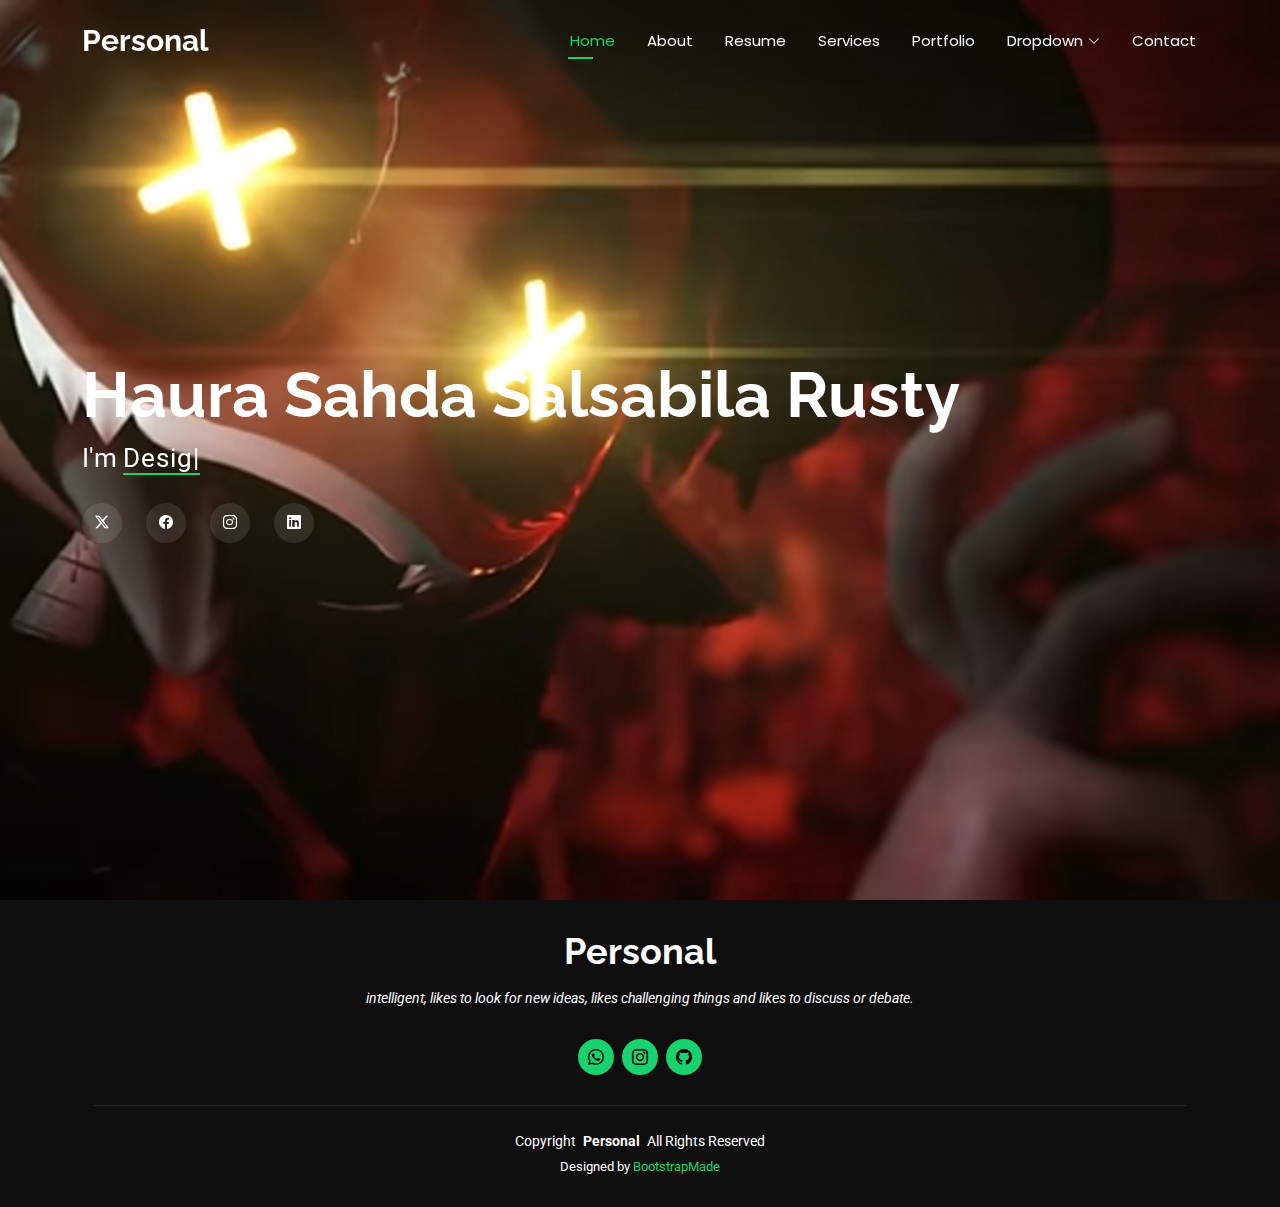
<file: index.html>
<!DOCTYPE html>
<html lang="en">

<head>
  <meta charset="utf-8">
  <meta content="width=device-width, initial-scale=1.0" name="viewport">
  <title>Index - Personal Bootstrap Template</title>
  <meta name="description" content="">
  <meta name="keywords" content="">

  <!-- Favicons -->
  <link href="assets/img/favicon.png" rel="icon">
  <link href="assets/img/apple-touch-icon.png" rel="apple-touch-icon">

  <!-- Fonts -->
  <link href="https://fonts.googleapis.com" rel="preconnect">
  <link href="https://fonts.gstatic.com" rel="preconnect" crossorigin>
  <link href="https://fonts.googleapis.com/css2?family=Roboto:ital,wght@0,100;0,300;0,400;0,500;0,700;0,900;1,100;1,300;1,400;1,500;1,700;1,900&family=Poppins:ital,wght@0,100;0,200;0,300;0,400;0,500;0,600;0,700;0,800;0,900;1,100;1,200;1,300;1,400;1,500;1,600;1,700;1,800;1,900&family=Raleway:ital,wght@0,100;0,200;0,300;0,400;0,500;0,600;0,700;0,800;0,900;1,100;1,200;1,300;1,400;1,500;1,600;1,700;1,800;1,900&display=swap" rel="stylesheet">

  <!-- Vendor CSS Files -->
  <link href="assets/vendor/bootstrap/css/bootstrap.min.css" rel="stylesheet">
  <link href="assets/vendor/bootstrap-icons/bootstrap-icons.css" rel="stylesheet">
  <link href="assets/vendor/aos/aos.css" rel="stylesheet">
  <link href="assets/vendor/swiper/swiper-bundle.min.css" rel="stylesheet">
  <link href="assets/vendor/glightbox/css/glightbox.min.css" rel="stylesheet">

  <!-- Main CSS File -->
  <link href="assets/css/main.css" rel="stylesheet">

  <!-- =======================================================
  * Template Name: Personal
  * Template URL: https://bootstrapmade.com/personal-free-resume-bootstrap-template/
  * Updated: Mar 05 2025 with Bootstrap v5.3.3
  * Author: BootstrapMade.com
  * License: https://bootstrapmade.com/license/
  ======================================================== -->
</head>

<body class="index-page">

  <header id="header" class="header d-flex align-items-center fixed-top">
    <div class="container-fluid container-xl position-relative d-flex align-items-center justify-content-between">

      <a href="index.html" class="logo d-flex align-items-center">
        <!-- Uncomment the line below if you also wish to use an image logo -->
        <!-- <img src="assets/img/logo.webp" alt=""> -->
        <h1 class="sitename">Personal</h1>
      </a>

      <nav id="navmenu" class="navmenu">
        <ul>
          <li><a href="index.html" class="active">Home</a></li>
          <li><a href="about.html">About</a></li>
          <li><a href="resume.html">Resume</a></li>
          <li><a href="services.html">Services</a></li>
          <li><a href="portfolio.html">Portfolio</a></li>
          <li class="dropdown"><a href="#"><span>Dropdown</span> <i class="bi bi-chevron-down toggle-dropdown"></i></a>
            <ul>
              <li><a href="#">Dropdown 1</a></li>
              <li class="dropdown"><a href="#"><span>Deep Dropdown</span> <i class="bi bi-chevron-down toggle-dropdown"></i></a>
                <ul>
                  <li><a href="#">Deep Dropdown 1</a></li>
                  <li><a href="#">Deep Dropdown 2</a></li>
                  <li><a href="#">Deep Dropdown 3</a></li>
                  <li><a href="#">Deep Dropdown 4</a></li>
                  <li><a href="#">Deep Dropdown 5</a></li>
                </ul>
              </li>
              <li><a href="#">Dropdown 2</a></li>
              <li><a href="#">Dropdown 3</a></li>
              <li><a href="#">Dropdown 4</a></li>
            </ul>
          </li>
          <li><a href="contact.html">Contact</a></li>
        </ul>
        <i class="mobile-nav-toggle d-xl-none bi bi-list"></i>
      </nav>

    </div>
  </header>

  <main class="main">

    <!-- Hero Section -->
    <section id="hero" class="hero section dark-background">

      <img src="assets/img/Cynessa.jpg" alt="" data-aos="fade-in">

      <div class="container" data-aos="zoom-out" data-aos-delay="100">
        <h2>Haura Sahda Salsabila Rusty</h2>
        <p>I'm <span class="typed" data-typed-items="Designer, Web Developer, student"></span><span class="typed-cursor typed-cursor--blink"></span></p>
        <div class="social-links">
          <a href="#"><i class="bi bi-twitter-x"></i></a>
          <a href="#"><i class="bi bi-facebook"></i></a>
          <a href="#"><i class="bi bi-instagram"></i></a>
          <a href="#"><i class="bi bi-linkedin"></i></a>
        </div>
      </div>

    </section><!-- /Hero Section -->

  </main>

  <footer id="footer" class="footer dark-background">
    <div class="container">
      <h3 class="sitename">Personal</h3>
      <p>intelligent, likes to look for new ideas, likes challenging things and likes to discuss or debate.</p>
      <div class="social-links d-flex justify-content-center">
        <a href="https://wa.me/6289685383298" target="_blank"><i class="bi bi-whatsapp"></i></a>
        <a href="https://www.instagram.com/RustyXTJKT" target="_blank"><i class="bi bi-instagram"></i></a>
        <a href="https://github.com/RustyTKJ" target="_blank"><i class="bi bi-github"></i></a>
        
      </div>
      <div class="container">
        <div class="copyright">
          <span>Copyright</span> <strong class="px-1 sitename">Personal</strong> <span>All Rights Reserved</span>
        </div>
        <div class="credits">
          <!-- All the links in the footer should remain intact. -->
          <!-- You can delete the links only if you've purchased the pro version. -->
          <!-- Licensing information: https://bootstrapmade.com/license/ -->
          <!-- Purchase the pro version with working PHP/AJAX contact form: [buy-url] -->
          Designed by <a href="https://bootstrapmade.com/">BootstrapMade</a>
        </div>
      </div>
    </div>
  </footer>

  <!-- Scroll Top -->
  <a href="#" id="scroll-top" class="scroll-top d-flex align-items-center justify-content-center"><i class="bi bi-arrow-up-short"></i></a>

  <!-- Preloader -->
  <div id="preloader"></div>

  <!-- Vendor JS Files -->
  <script src="assets/vendor/bootstrap/js/bootstrap.bundle.min.js"></script>
  <script src="assets/vendor/php-email-form/validate.js"></script>
  <script src="assets/vendor/aos/aos.js"></script>
  <script src="assets/vendor/typed.js/typed.umd.js"></script>
  <script src="assets/vendor/purecounter/purecounter_vanilla.js"></script>
  <script src="assets/vendor/waypoints/noframework.waypoints.js"></script>
  <script src="assets/vendor/swiper/swiper-bundle.min.js"></script>
  <script src="assets/vendor/glightbox/js/glightbox.min.js"></script>
  <script src="assets/vendor/imagesloaded/imagesloaded.pkgd.min.js"></script>
  <script src="assets/vendor/isotope-layout/isotope.pkgd.min.js"></script>

  <!-- Main JS File -->
  <script src="assets/js/main.js"></script>

</body>

</html>
</file>
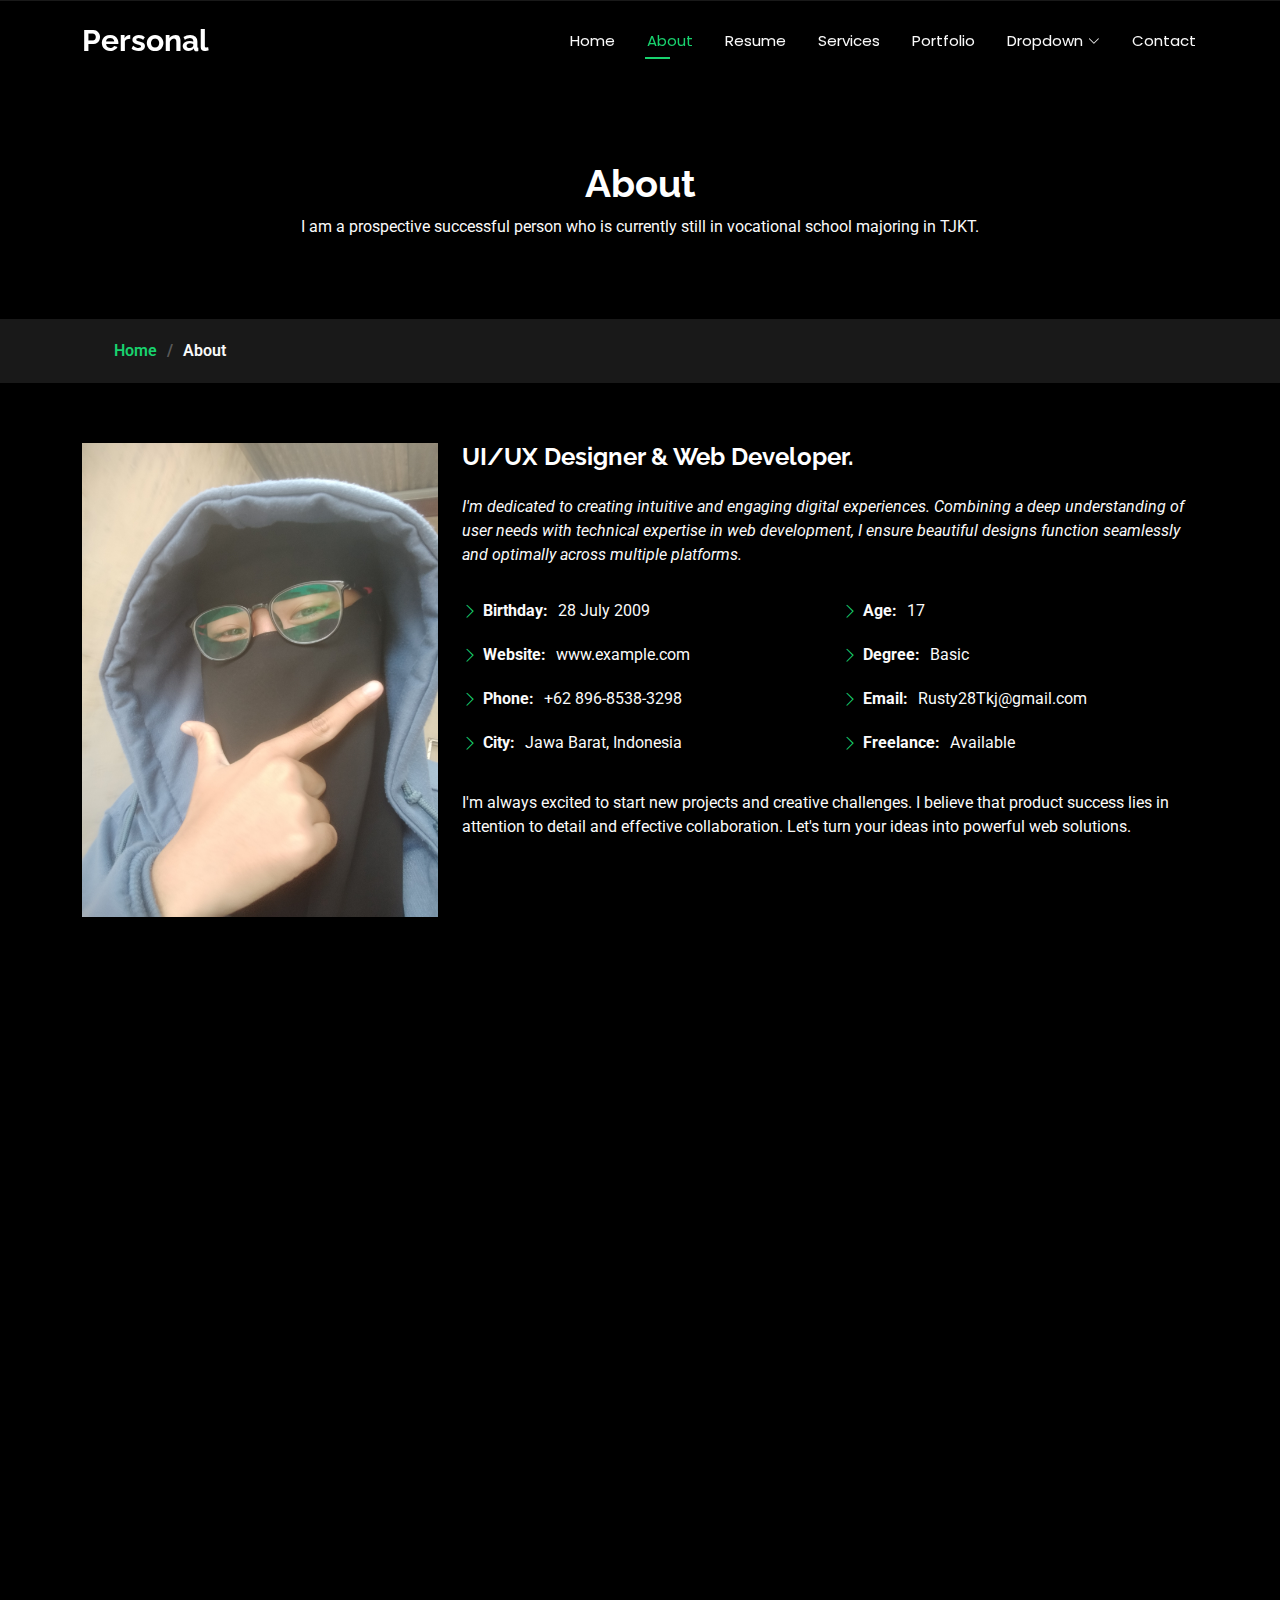
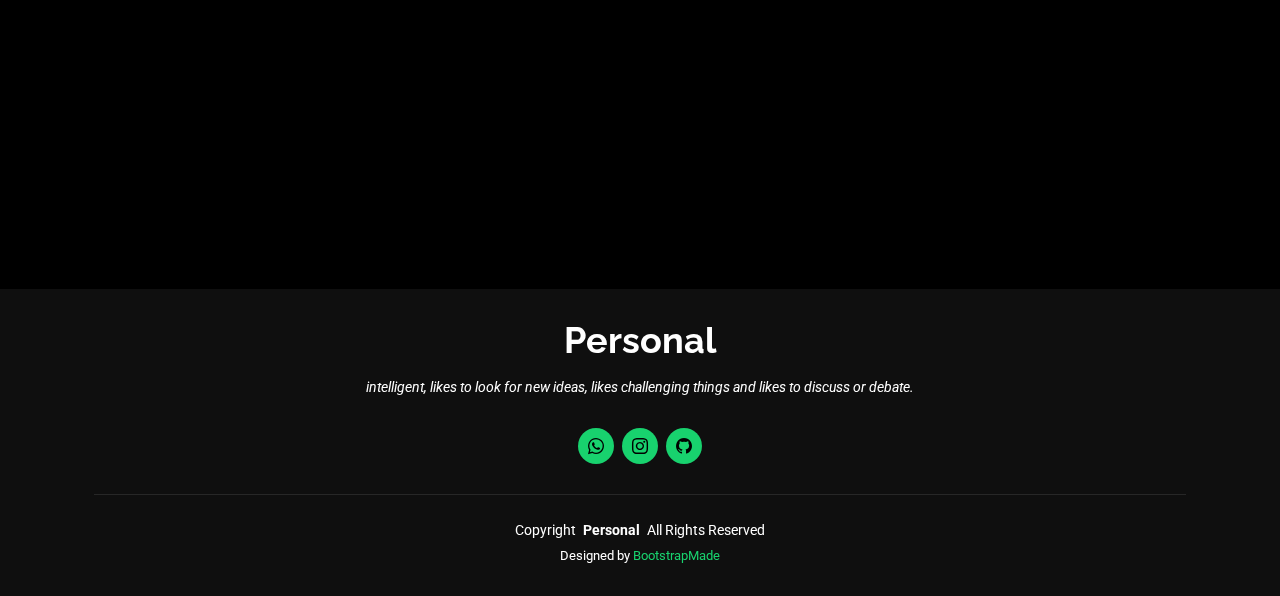
<file: about.html>
<!DOCTYPE html>
<html lang="en">

<head>
  <meta charset="utf-8">
  <meta content="width=device-width, initial-scale=1.0" name="viewport">
  <title>About - Personal Bootstrap Template</title>
  <meta name="description" content="">
  <meta name="keywords" content="">

  <!-- Favicons -->
  <link href="assets/img/favicon.png" rel="icon">
  <link href="assets/img/apple-touch-icon.png" rel="apple-touch-icon">

  <!-- Fonts -->
  <link href="https://fonts.googleapis.com" rel="preconnect">
  <link href="https://fonts.gstatic.com" rel="preconnect" crossorigin>
  <link href="https://fonts.googleapis.com/css2?family=Roboto:ital,wght@0,100;0,300;0,400;0,500;0,700;0,900;1,100;1,300;1,400;1,500;1,700;1,900&family=Poppins:ital,wght@0,100;0,200;0,300;0,400;0,500;0,600;0,700;0,800;0,900;1,100;1,200;1,300;1,400;1,500;1,600;1,700;1,800;1,900&family=Raleway:ital,wght@0,100;0,200;0,300;0,400;0,500;0,600;0,700;0,800;0,900;1,100;1,200;1,300;1,400;1,500;1,600;1,700;1,800;1,900&display=swap" rel="stylesheet">

  <!-- Vendor CSS Files -->
  <link href="assets/vendor/bootstrap/css/bootstrap.min.css" rel="stylesheet">
  <link href="assets/vendor/bootstrap-icons/bootstrap-icons.css" rel="stylesheet">
  <link href="assets/vendor/aos/aos.css" rel="stylesheet">
  <link href="assets/vendor/swiper/swiper-bundle.min.css" rel="stylesheet">
  <link href="assets/vendor/glightbox/css/glightbox.min.css" rel="stylesheet">

  <!-- Main CSS File -->
  <link href="assets/css/main.css" rel="stylesheet">

  <!-- =======================================================
  * Template Name: Personal
  * Template URL: https://bootstrapmade.com/personal-free-resume-bootstrap-template/
  * Updated: Mar 05 2025 with Bootstrap v5.3.3
  * Author: BootstrapMade.com
  * License: https://bootstrapmade.com/license/
  ======================================================== -->
</head>

<body class="about-page">

  <header id="header" class="header d-flex align-items-center fixed-top">
    <div class="container-fluid container-xl position-relative d-flex align-items-center justify-content-between">

      <a href="index.html" class="logo d-flex align-items-center">
        <!-- Uncomment the line below if you also wish to use an image logo -->
        <!-- <img src="assets/img/logo.webp" alt=""> -->
        <h1 class="sitename">Personal</h1>
      </a>

      <nav id="navmenu" class="navmenu">
        <ul>
          <li><a href="index.html">Home</a></li>
          <li><a href="about.html" class="active">About</a></li>
          <li><a href="resume.html">Resume</a></li>
          <li><a href="services.html">Services</a></li>
          <li><a href="portfolio.html">Portfolio</a></li>
          <li class="dropdown"><a href="#"><span>Dropdown</span> <i class="bi bi-chevron-down toggle-dropdown"></i></a>
            <ul>
              <li><a href="#">Dropdown 1</a></li>
              <li class="dropdown"><a href="#"><span>Deep Dropdown</span> <i class="bi bi-chevron-down toggle-dropdown"></i></a>
                <ul>
                  <li><a href="#">Deep Dropdown 1</a></li>
                  <li><a href="#">Deep Dropdown 2</a></li>
                  <li><a href="#">Deep Dropdown 3</a></li>
                  <li><a href="#">Deep Dropdown 4</a></li>
                  <li><a href="#">Deep Dropdown 5</a></li>
                </ul>
              </li>
              <li><a href="#">Dropdown 2</a></li>
              <li><a href="#">Dropdown 3</a></li>
              <li><a href="#">Dropdown 4</a></li>
            </ul>
          </li>
          <li><a href="contact.html">Contact</a></li>
        </ul>
        <i class="mobile-nav-toggle d-xl-none bi bi-list"></i>
      </nav>

    </div>
  </header>

  <main class="main">

    <!-- Page Title -->
    <div class="page-title" data-aos="fade">
      <div class="heading">
        <div class="container">
          <div class="row d-flex justify-content-center text-center">
            <div class="col-lg-8">
              <h1>About</h1>
              <p class="mb-0">I am a prospective successful person who is currently still in vocational school majoring in TJKT.</p>
            </div>
          </div>
        </div>
      </div>
      <nav class="breadcrumbs">
        <div class="container">
          <ol>
            <li><a href="index.html">Home</a></li>
            <li class="current">About</li>
          </ol>
        </div>
      </nav>
    </div><!-- End Page Title -->

    <!-- About Section -->
    <section id="about" class="about section">

      <div class="container" data-aos="fade-up" data-aos-delay="100">

        <div class="row gy-4 justify-content-center">
          <div class="col-lg-4">
            <img src="assets/img/My Self 1.0 .jpg" class="img-fluid" alt="">
          </div>
          <div class="col-lg-8 content">
            <h2>UI/UX Designer &amp; Web Developer.</h2>
            <p class="fst-italic py-3">
              I'm dedicated to creating intuitive and engaging digital experiences. Combining a deep understanding of user needs with technical expertise in web development,
               I ensure beautiful designs function seamlessly and optimally across multiple platforms.
            </p>
            <div class="row">
              <div class="col-lg-6">
                <ul>
                  <li><i class="bi bi-chevron-right"></i> <strong>Birthday:</strong> <span>28 July 2009</span></li>
                  <li><i class="bi bi-chevron-right"></i> <strong>Website:</strong> <span>www.example.com</span></li>
                  <li><i class="bi bi-chevron-right"></i> <strong>Phone:</strong> <span>+62 896-8538-3298</span></li>
                  <li><i class="bi bi-chevron-right"></i> <strong>City:</strong> <span>Jawa Barat, Indonesia</span></li>
                </ul>
              </div>
              <div class="col-lg-6">
                <ul>
                  <li><i class="bi bi-chevron-right"></i> <strong>Age:</strong> <span>17</span></li>
                  <li><i class="bi bi-chevron-right"></i> <strong>Degree:</strong> <span>Basic</span></li>
                  <li><i class="bi bi-chevron-right"></i> <strong>Email:</strong> <span>Rusty28Tkj@gmail.com</span></li>
                  <li><i class="bi bi-chevron-right"></i> <strong>Freelance:</strong> <span>Available</span></li>
                </ul>
              </div>
            </div>
            <p class="py-3">
              I'm always excited to start new projects and creative challenges.
               I believe that product success lies in attention to detail and effective collaboration. Let's turn your ideas into powerful web solutions.
            </p>
          </div>
        </div>

      </div>

    </section><!-- /About Section -->


    <!-- Skills Section -->
    <section id="skills" class="skills section">

      <!-- Section Title -->
      <div class="container section-title" data-aos="fade-up">
        <h2>Skills</h2>
        <div><span>My</span> <span class="description-title">Skills</span></div>
      </div><!-- End Section Title -->

      <div class="container" data-aos="fade-up" data-aos-delay="100">

        <div class="row skills-content skills-animation">

          <div class="col-lg-6">

            <div class="progress">
              <span class="skill"><span>HTML</span> <i class="val">100%</i></span>
              <div class="progress-bar-wrap">
                <div class="progress-bar" role="progressbar" aria-valuenow="100" aria-valuemin="0" aria-valuemax="100"></div>
              </div>
            </div><!-- End Skills Item -->

            <div class="progress">
              <span class="skill"><span>CSS</span> <i class="val">85%</i></span>
              <div class="progress-bar-wrap">
                <div class="progress-bar" role="progressbar" aria-valuenow="85" aria-valuemin="0" aria-valuemax="100"></div>
              </div>
            </div><!-- End Skills Item -->

            <div class="progress">
              <span class="skill"><span>JavaScript</span> <i class="val">50%</i></span>
              <div class="progress-bar-wrap">
                <div class="progress-bar" role="progressbar" aria-valuenow="50" aria-valuemin="0" aria-valuemax="100"></div>
              </div>
            </div><!-- End Skills Item -->

          </div>

          <div class="col-lg-6">

            <div class="progress">
              <span class="skill"><span>A.I</span> <i class="val">80%</i></span>
              <div class="progress-bar-wrap">
                <div class="progress-bar" role="progressbar" aria-valuenow="80" aria-valuemin="0" aria-valuemax="100"></div>
              </div>
            </div><!-- End Skills Item -->

            <div class="progress">
              <span class="skill"><span>Publik Speaking</span> <i class="val">55%</i></span>
              <div class="progress-bar-wrap">
                <div class="progress-bar" role="progressbar" aria-valuenow="55" aria-valuemin="0" aria-valuemax="100"></div>
              </div>
            </div><!-- End Skills Item -->

            <div class="progress">
              <span class="skill"><span>Improve</span> <i class="val">95%</i></span>
              <div class="progress-bar-wrap">
                <div class="progress-bar" role="progressbar" aria-valuenow="95" aria-valuemin="0" aria-valuemax="100"></div>
              </div>
            </div><!-- End Skills Item -->

          </div>

        </div>

      </div>

    </section><!-- /Skills Section -->

    <!-- Interests Section -->
    <section id="interests" class="interests section">

      <!-- Section Title -->
      <div class="container section-title" data-aos="fade-up">
        <h2>Features</h2>
        <div><span>I'm</span> <span class="description-title">interested in</span></div>
      </div><!-- End Section Title -->

      <div class="container">

        <div class="row gy-4">

          <div class="col-lg-3 col-md-4" data-aos="fade-up" data-aos-delay="100">
            <div class="features-item">
              <i class="bi bi-mic" style="color: #ffbb2c;"></i>
              <h3><a href="" class="stretched-link">Presentation</a></h3>
            </div>
          </div><!-- End Feature Item -->

          <div class="col-lg-3 col-md-4" data-aos="fade-up" data-aos-delay="200">
            <div class="features-item">
              <i class="bi bi-headset" style="color: #5578ff;"></i>
              <h3><a href="" class="stretched-link">Sing the song</a></h3>
            </div>
          </div><!-- End Feature Item -->

          <div class="col-lg-3 col-md-4" data-aos="fade-up" data-aos-delay="300">
            <div class="features-item">
              <i class="bi bi-controller" style="color: #e80368;"></i>
              <h3><a href="" class="stretched-link">Game</a></h3>
            </div>
          </div><!-- End Feature Item -->

          <div class="col-lg-3 col-md-4" data-aos="fade-up" data-aos-delay="400">
            <div class="features-item">
              <i class="bi bi-brush" style="color: #e361ff;"></i>
              <h3><a href="" class="stretched-link">Design</a></h3>
            </div>
          </div><!-- End Feature Item -->

          <div class="col-lg-3 col-md-4" data-aos="fade-up" data-aos-delay="500">
            <div class="features-item">
              <i class="bi bi-robot" style="color: #47aeff;"></i>
              <h3><a href="" class="stretched-link">A.I</a></h3>
            </div>
          </div><!-- End Feature Item -->

          <div class="col-lg-3 col-md-4" data-aos="fade-up" data-aos-delay="600">
            <div class="features-item">
              <i class="bi bi-star" style="color: #ffa76e;"></i>
              <h3><a href="" class="stretched-link">Math</a></h3>
            </div>
          </div><!-- End Feature Item -->

          <div class="col-lg-3 col-md-4" data-aos="fade-up" data-aos-delay="700">
            <div class="features-item">
              <i class="bi bi-leaf" style="color: #11dbcf;"></i>
              <h3><a href="" class="stretched-link">Exploring something</a></h3>
            </div>
          </div><!-- End Feature Item -->

          <div class="col-lg-3 col-md-4" data-aos="fade-up" data-aos-delay="800">
            <div class="features-item">
              <i class="bi bi-camera-video" style="color: #4233ff;"></i>
              <h3><a href="" class="stretched-link">Improve</a></h3>
            </div>
          </div><!-- End Feature Item -->

          <div class="col-lg-3 col-md-4" data-aos="fade-up" data-aos-delay="900">
            <div class="features-item">
              <i class="bi bi-command" style="color: #b2904f;"></i>
              <h3><a href="" class="stretched-link">MC</a></h3>
            </div>
          </div><!-- End Feature Item -->

          <div class="col-lg-3 col-md-4" data-aos="fade-up" data-aos-delay="1000">
            <div class="features-item">
              <i class="bi bi-dribbble" style="color: #b20969;"></i>
              <h3><a href="" class="stretched-link">Sport</a></h3>
            </div>
          </div><!-- End Feature Item -->

          <div class="col-lg-3 col-md-4" data-aos="fade-up" data-aos-delay="1100">
            <div class="features-item">
              <i class="bi bi-activity" style="color: #ff5828;"></i>
              <h3><a href="" class="stretched-link">Logic</a></h3>
            </div>
          </div><!-- End Feature Item -->

          <div class="col-lg-3 col-md-4" data-aos="fade-up" data-aos-delay="1200">
            <div class="features-item">
              <i class="bi bi-brightness-high" style="color: #29cc61;"></i>
              <h3><a href="" class="stretched-link">happiness</a></h3>
            </div>
          </div><!-- End Feature Item -->

        </div>

      </div>

    </section><!-- /Interests Section -->

  </main>

  <footer id="footer" class="footer dark-background">
    <div class="container">
      <h3 class="sitename">Personal</h3>
      <p>intelligent, likes to look for new ideas, likes challenging things and likes to discuss or debate.</p>
      <div class="social-links d-flex justify-content-center">
        <a href="https://wa.me/6289685383298" target="_blank"><i class="bi bi-whatsapp"></i></a>
        <a href="https://www.instagram.com/RustyXTJKT" target="_blank"><i class="bi bi-instagram"></i></a>
        <a href="https://github.com/RustyTKJ" target="_blank"><i class="bi bi-github"></i></a>
        
      </div>
      <div class="container">
        <div class="copyright">
          <span>Copyright</span> <strong class="px-1 sitename">Personal</strong> <span>All Rights Reserved</span>
        </div>
        <div class="credits">
          <!-- All the links in the footer should remain intact. -->
          <!-- You can delete the links only if you've purchased the pro version. -->
          <!-- Licensing information: https://bootstrapmade.com/license/ -->
          <!-- Purchase the pro version with working PHP/AJAX contact form: [buy-url] -->
          Designed by <a href="https://bootstrapmade.com/">BootstrapMade</a>
        </div>
      </div>
    </div>
  </footer>

  <!-- Scroll Top -->
  <a href="#" id="scroll-top" class="scroll-top d-flex align-items-center justify-content-center"><i class="bi bi-arrow-up-short"></i></a>

  <!-- Preloader -->
  <div id="preloader"></div>

  <!-- Vendor JS Files -->
  <script src="assets/vendor/bootstrap/js/bootstrap.bundle.min.js"></script>
  <script src="assets/vendor/php-email-form/validate.js"></script>
  <script src="assets/vendor/aos/aos.js"></script>
  <script src="assets/vendor/typed.js/typed.umd.js"></script>
  <script src="assets/vendor/purecounter/purecounter_vanilla.js"></script>
  <script src="assets/vendor/waypoints/noframework.waypoints.js"></script>
  <script src="assets/vendor/swiper/swiper-bundle.min.js"></script>
  <script src="assets/vendor/glightbox/js/glightbox.min.js"></script>
  <script src="assets/vendor/imagesloaded/imagesloaded.pkgd.min.js"></script>
  <script src="assets/vendor/isotope-layout/isotope.pkgd.min.js"></script>

  <!-- Main JS File -->
  <script src="assets/js/main.js"></script>

</body>

</html>
</file>
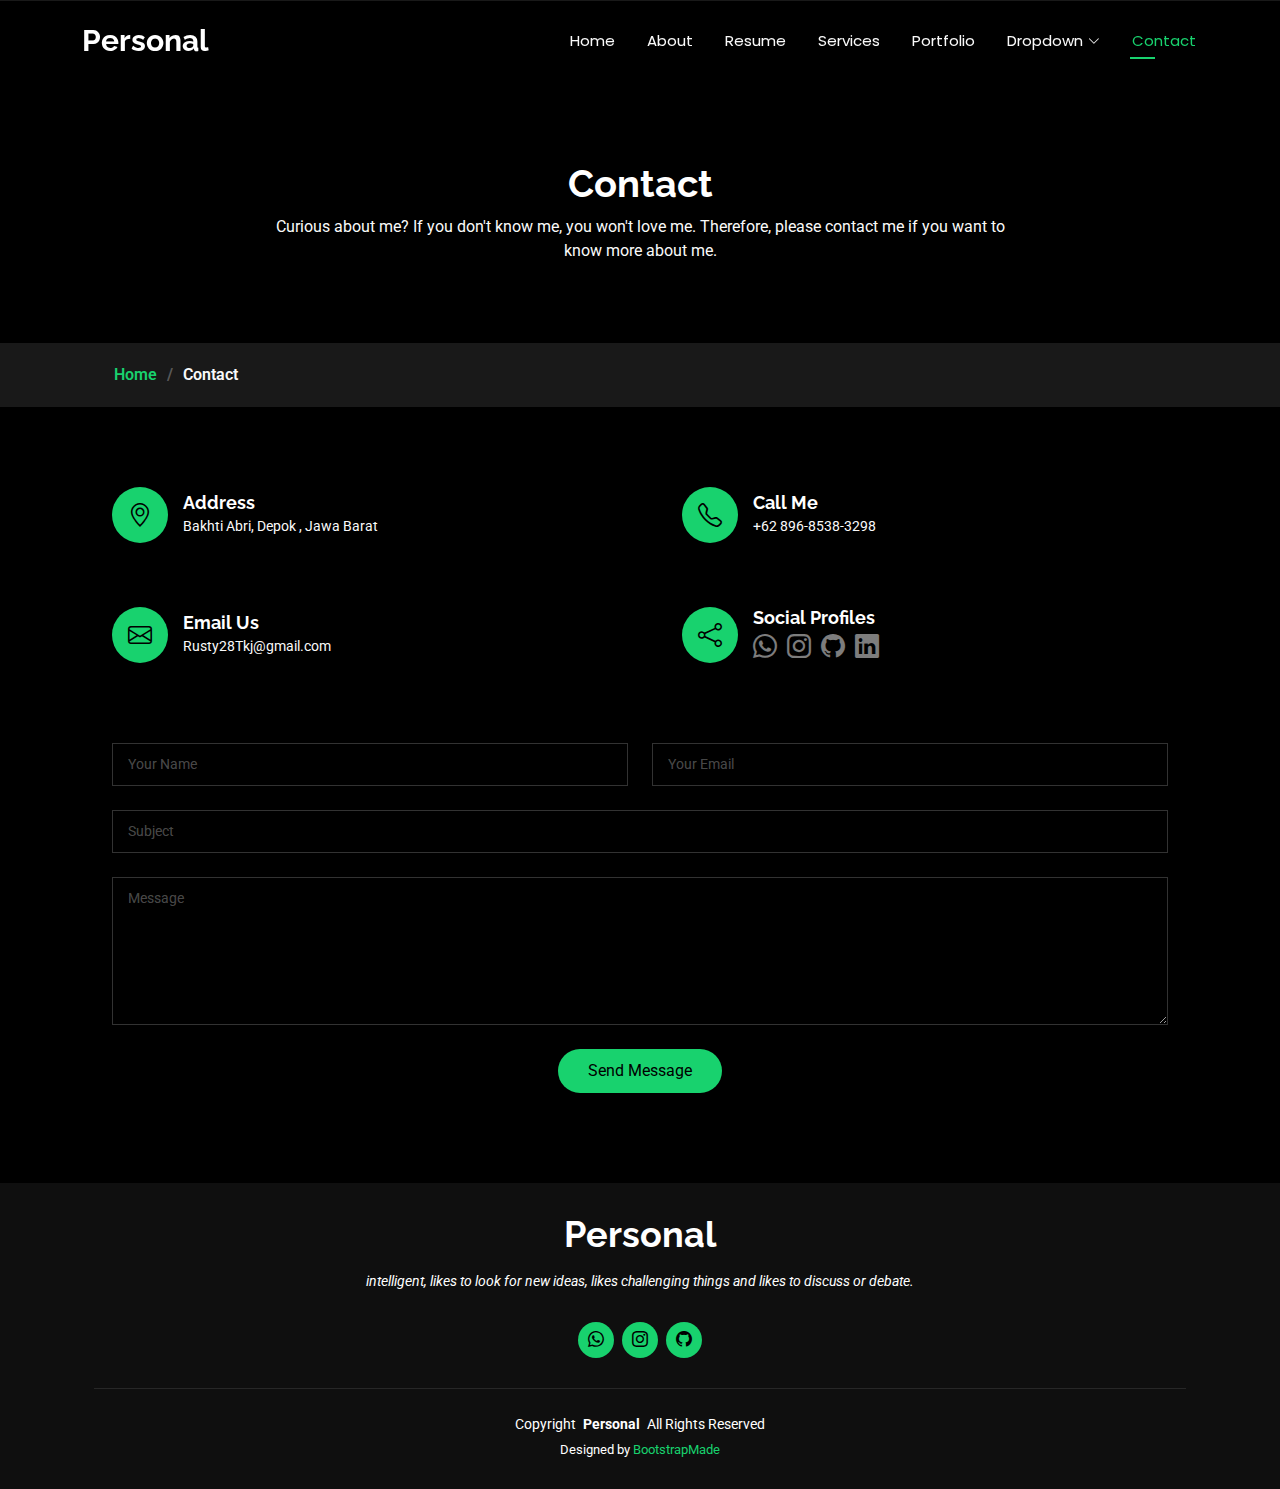
<file: contact.html>
<!DOCTYPE html>
<html lang="en">

<head>
  <meta charset="utf-8">
  <meta content="width=device-width, initial-scale=1.0" name="viewport">
  <title>Contact - Personal Bootstrap Template</title>
  <meta name="description" content="">
  <meta name="keywords" content="">

  <!-- Favicons -->
  <link href="assets/img/favicon.png" rel="icon">
  <link href="assets/img/apple-touch-icon.png" rel="apple-touch-icon">

  <!-- Fonts -->
  <link href="https://fonts.googleapis.com" rel="preconnect">
  <link href="https://fonts.gstatic.com" rel="preconnect" crossorigin>
  <link href="https://fonts.googleapis.com/css2?family=Roboto:ital,wght@0,100;0,300;0,400;0,500;0,700;0,900;1,100;1,300;1,400;1,500;1,700;1,900&family=Poppins:ital,wght@0,100;0,200;0,300;0,400;0,500;0,600;0,700;0,800;0,900;1,100;1,200;1,300;1,400;1,500;1,600;1,700;1,800;1,900&family=Raleway:ital,wght@0,100;0,200;0,300;0,400;0,500;0,600;0,700;0,800;0,900;1,100;1,200;1,300;1,400;1,500;1,600;1,700;1,800;1,900&display=swap" rel="stylesheet">

  <!-- Vendor CSS Files -->
  <link href="assets/vendor/bootstrap/css/bootstrap.min.css" rel="stylesheet">
  <link href="assets/vendor/bootstrap-icons/bootstrap-icons.css" rel="stylesheet">
  <link href="assets/vendor/aos/aos.css" rel="stylesheet">
  <link href="assets/vendor/swiper/swiper-bundle.min.css" rel="stylesheet">
  <link href="assets/vendor/glightbox/css/glightbox.min.css" rel="stylesheet">

  <!-- Main CSS File -->
  <link href="assets/css/main.css" rel="stylesheet">

  <!-- =======================================================
  * Template Name: Personal
  * Template URL: https://bootstrapmade.com/personal-free-resume-bootstrap-template/
  * Updated: Mar 05 2025 with Bootstrap v5.3.3
  * Author: BootstrapMade.com
  * License: https://bootstrapmade.com/license/
  ======================================================== -->
</head>

<body class="contact-page">

  <header id="header" class="header d-flex align-items-center fixed-top">
    <div class="container-fluid container-xl position-relative d-flex align-items-center justify-content-between">

      <a href="index.html" class="logo d-flex align-items-center">
        <!-- Uncomment the line below if you also wish to use an image logo -->
        <!-- <img src="assets/img/logo.webp" alt=""> -->
        <h1 class="sitename">Personal</h1>
      </a>

      <nav id="navmenu" class="navmenu">
        <ul>
          <li><a href="index.html">Home</a></li>
          <li><a href="about.html">About</a></li>
          <li><a href="resume.html">Resume</a></li>
          <li><a href="services.html">Services</a></li>
          <li><a href="portfolio.html">Portfolio</a></li>
          <li class="dropdown"><a href="#"><span>Dropdown</span> <i class="bi bi-chevron-down toggle-dropdown"></i></a>
            <ul>
              <li><a href="#">Dropdown 1</a></li>
              <li class="dropdown"><a href="#"><span>Deep Dropdown</span> <i class="bi bi-chevron-down toggle-dropdown"></i></a>
                <ul>
                  <li><a href="#">Deep Dropdown 1</a></li>
                  <li><a href="#">Deep Dropdown 2</a></li>
                  <li><a href="#">Deep Dropdown 3</a></li>
                  <li><a href="#">Deep Dropdown 4</a></li>
                  <li><a href="#">Deep Dropdown 5</a></li>
                </ul>
              </li>
              <li><a href="#">Dropdown 2</a></li>
              <li><a href="#">Dropdown 3</a></li>
              <li><a href="#">Dropdown 4</a></li>
            </ul>
          </li>
          <li><a href="contact.html" class="active">Contact</a></li>
        </ul>
        <i class="mobile-nav-toggle d-xl-none bi bi-list"></i>
      </nav>

    </div>
  </header>

  <main class="main">

    <!-- Page Title -->
    <div class="page-title" data-aos="fade">
      <div class="heading">
        <div class="container">
          <div class="row d-flex justify-content-center text-center">
            <div class="col-lg-8">
              <h1>Contact</h1>
              <p class="mb-0">Curious about me? If you don't know me, you won't love me. Therefore, please contact me if you want to know more about me.</p>
            </div>
          </div>
        </div>
      </div>
      <nav class="breadcrumbs">
        <div class="container">
          <ol>
            <li><a href="index.html">Home</a></li>
            <li class="current">Contact</li>
          </ol>
        </div>
      </nav>
    </div><!-- End Page Title -->

    <!-- Contact Section -->
    <section id="contact" class="contact section">

      <div class="container" data-aos="fade-up" data-aos-delay="100">

        <div class="row gy-4">

          <div class="col-md-6">
            <div class="info-item d-flex align-items-center" data-aos="fade-up" data-aos-delay="200">
              <i class="icon bi bi-geo-alt flex-shrink-0"></i>
              <div>
                <h3>Address</h3>
                <p>Bakhti Abri, Depok , Jawa Barat</p>
              </div>
            </div>
          </div><!-- End Info Item -->

          <div class="col-md-6">
            <div class="info-item d-flex align-items-center" data-aos="fade-up" data-aos-delay="300">
              <i class="icon bi bi-telephone flex-shrink-0"></i>
              <div>
                <h3>Call Me</h3>
                <p>+62 896-8538-3298</p>
              </div>
            </div>
          </div><!-- End Info Item -->

          <div class="col-md-6">
            <div class="info-item d-flex align-items-center" data-aos="fade-up" data-aos-delay="400">
              <i class="icon bi bi-envelope flex-shrink-0"></i>
              <div>
                <h3>Email Us</h3>
                <p>Rusty28Tkj@gmail.com</p>
              </div>
            </div>
          </div><!-- End Info Item -->

          <div class="col-md-6">
            <div class="info-item d-flex align-items-center" data-aos="fade-up" data-aos-delay="500">
              <i class="icon bi bi-share flex-shrink-0"></i>
              <div>
                <h3>Social Profiles</h3>
                <div class="social-links">
                  <a href="https://wa.me/6289685383298" target="_blank"><i class="bi bi-whatsapp"></i></a>
                  <a href="https://www.instagram.com/RustyXTJKT" target="_blank"><i class="bi bi-instagram"></i></a>
                  <a href="https://github.com/RustyTKJ" target="_blank"><i class="bi bi-github"></i></a>
                  <a href="#"><i class="bi bi-linkedin"></i></a>
                </div>
              </div>
            </div>
          </div><!-- End Info Item -->

        </div>

        <form action="forms/contact.php" method="post" class="php-email-form" data-aos="fade-up" data-aos-delay="600">
          <div class="row gy-4">

            <div class="col-md-6">
              <input type="text" name="name" class="form-control" placeholder="Your Name" required="">
            </div>

            <div class="col-md-6 ">
              <input type="email" class="form-control" name="email" placeholder="Your Email" required="">
            </div>

            <div class="col-md-12">
              <input type="text" class="form-control" name="subject" placeholder="Subject" required="">
            </div>

            <div class="col-md-12">
              <textarea class="form-control" name="message" rows="6" placeholder="Message" required=""></textarea>
            </div>

            <div class="col-md-12 text-center">
              <div class="loading">Loading</div>
              <div class="error-message"></div>
              <div class="sent-message">Your message has been sent. Thank you!</div>

              <button type="submit">Send Message</button>
            </div>

          </div>
        </form><!-- End Contact Form -->

      </div>

    </section><!-- /Contact Section -->

  </main>

  <footer id="footer" class="footer dark-background">
    <div class="container">
      <h3 class="sitename">Personal</h3>
      <p>intelligent, likes to look for new ideas, likes challenging things and likes to discuss or debate.</p>
      <div class="social-links d-flex justify-content-center">
        <a href="https://wa.me/6289685383298" target="_blank"><i class="bi bi-whatsapp"></i></a>
        <a href="https://www.instagram.com/RustyXTJKT" target="_blank"><i class="bi bi-instagram"></i></a>
        <a href="https://github.com/RustyTKJ" target="_blank"><i class="bi bi-github"></i></a>
        
      </div>
      <div class="container">
        <div class="copyright">
          <span>Copyright</span> <strong class="px-1 sitename">Personal</strong> <span>All Rights Reserved</span>
        </div>
        <div class="credits">
          <!-- All the links in the footer should remain intact. -->
          <!-- You can delete the links only if you've purchased the pro version. -->
          <!-- Licensing information: https://bootstrapmade.com/license/ -->
          <!-- Purchase the pro version with working PHP/AJAX contact form: [buy-url] -->
          Designed by <a href="https://bootstrapmade.com/">BootstrapMade</a>
        </div>
      </div>
    </div>
  </footer>

  <!-- Scroll Top -->
  <a href="#" id="scroll-top" class="scroll-top d-flex align-items-center justify-content-center"><i class="bi bi-arrow-up-short"></i></a>

  <!-- Preloader -->
  <div id="preloader"></div>

  <!-- Vendor JS Files -->
  <script src="assets/vendor/bootstrap/js/bootstrap.bundle.min.js"></script>
  <script src="assets/vendor/php-email-form/validate.js"></script>
  <script src="assets/vendor/aos/aos.js"></script>
  <script src="assets/vendor/typed.js/typed.umd.js"></script>
  <script src="assets/vendor/purecounter/purecounter_vanilla.js"></script>
  <script src="assets/vendor/waypoints/noframework.waypoints.js"></script>
  <script src="assets/vendor/swiper/swiper-bundle.min.js"></script>
  <script src="assets/vendor/glightbox/js/glightbox.min.js"></script>
  <script src="assets/vendor/imagesloaded/imagesloaded.pkgd.min.js"></script>
  <script src="assets/vendor/isotope-layout/isotope.pkgd.min.js"></script>

  <!-- Main JS File -->
  <script src="assets/js/main.js"></script>

</body>

</html>
</file>
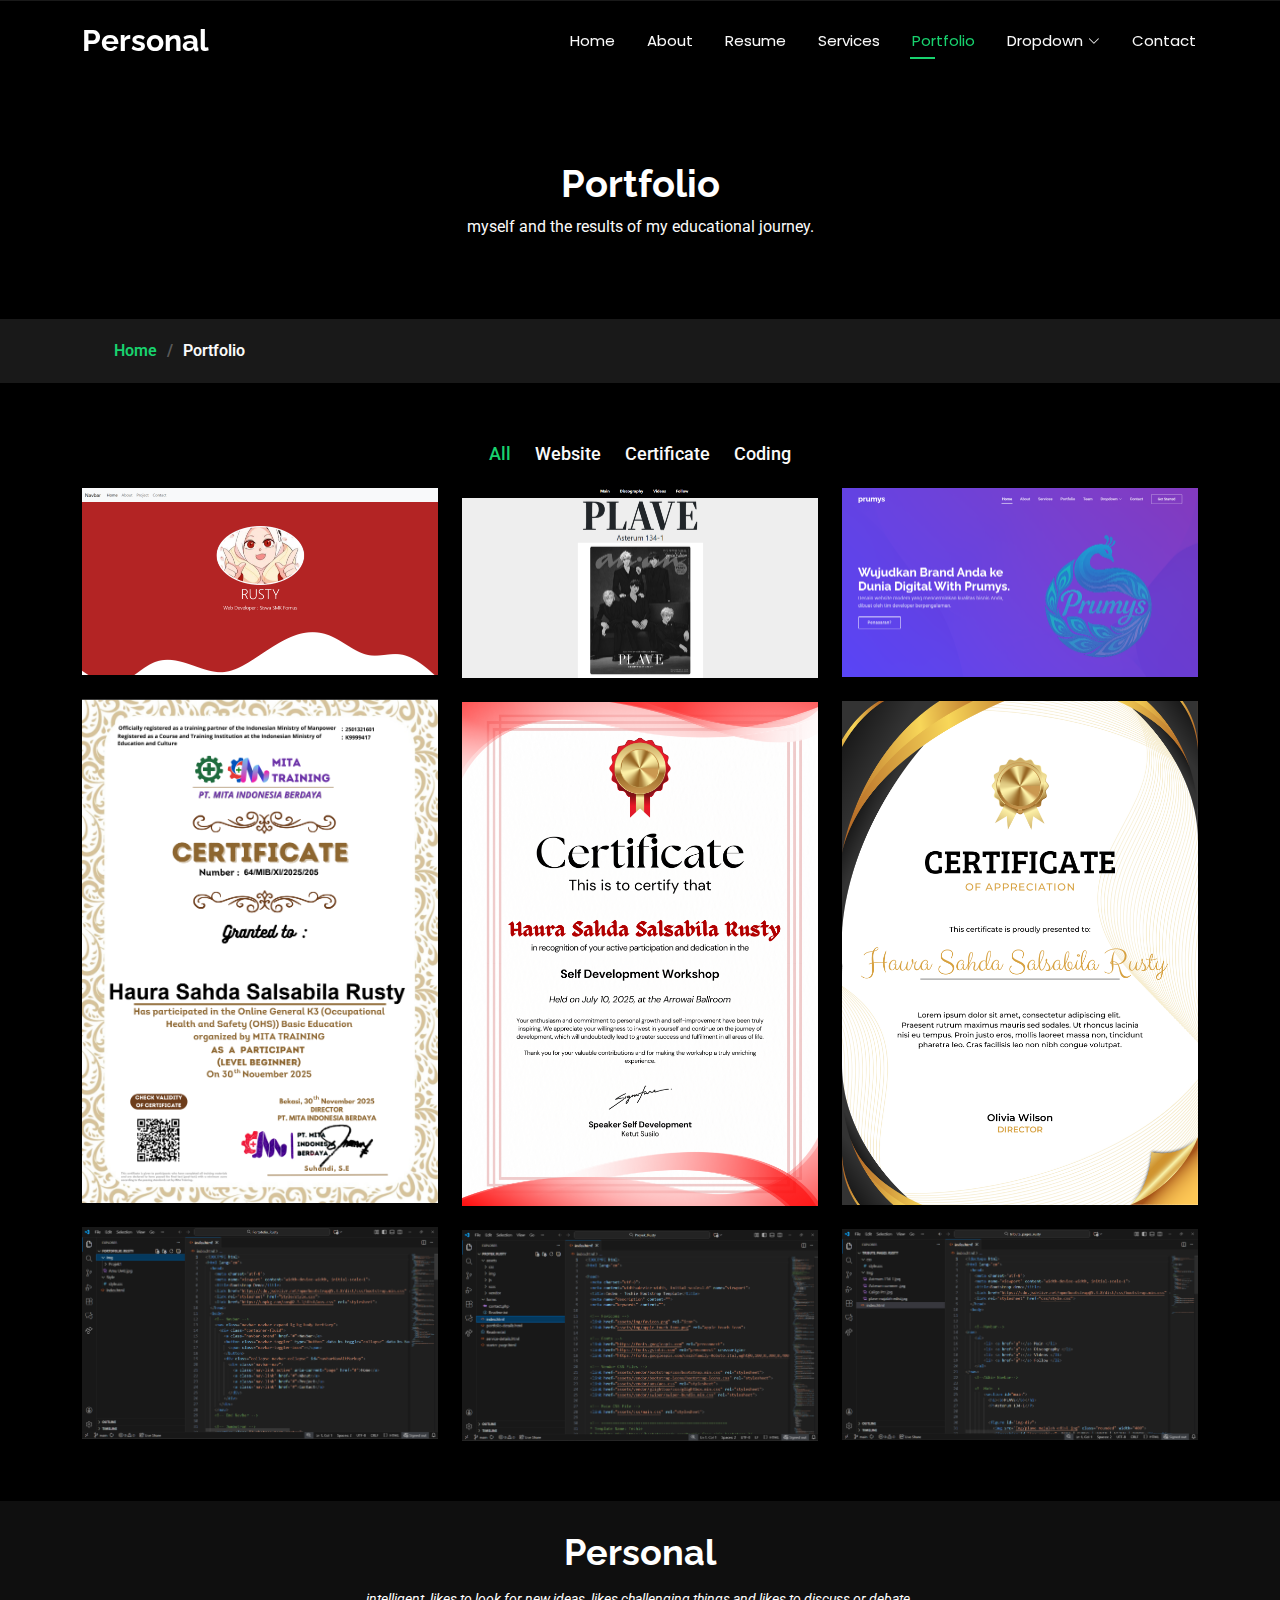
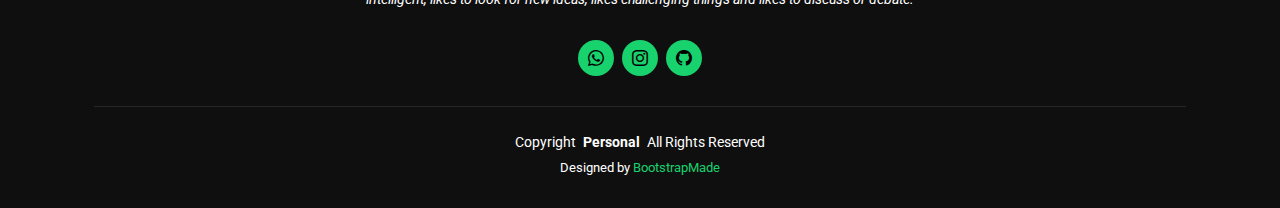
<file: portfolio.html>
<!DOCTYPE html>
<html lang="en">

<head>
  <meta charset="utf-8">
  <meta content="width=device-width, initial-scale=1.0" name="viewport">
  <title>Portfolio - Personal Bootstrap Template</title>
  <meta name="description" content="">
  <meta name="keywords" content="">

  <!-- Favicons -->
  <link href="assets/img/favicon.png" rel="icon">
  <link href="assets/img/apple-touch-icon.png" rel="apple-touch-icon">

  <!-- Fonts -->
  <link href="https://fonts.googleapis.com" rel="preconnect">
  <link href="https://fonts.gstatic.com" rel="preconnect" crossorigin>
  <link href="https://fonts.googleapis.com/css2?family=Roboto:ital,wght@0,100;0,300;0,400;0,500;0,700;0,900;1,100;1,300;1,400;1,500;1,700;1,900&family=Poppins:ital,wght@0,100;0,200;0,300;0,400;0,500;0,600;0,700;0,800;0,900;1,100;1,200;1,300;1,400;1,500;1,600;1,700;1,800;1,900&family=Raleway:ital,wght@0,100;0,200;0,300;0,400;0,500;0,600;0,700;0,800;0,900;1,100;1,200;1,300;1,400;1,500;1,600;1,700;1,800;1,900&display=swap" rel="stylesheet">

  <!-- Vendor CSS Files -->
  <link href="assets/vendor/bootstrap/css/bootstrap.min.css" rel="stylesheet">
  <link href="assets/vendor/bootstrap-icons/bootstrap-icons.css" rel="stylesheet">
  <link href="assets/vendor/aos/aos.css" rel="stylesheet">
  <link href="assets/vendor/swiper/swiper-bundle.min.css" rel="stylesheet">
  <link href="assets/vendor/glightbox/css/glightbox.min.css" rel="stylesheet">

  <!-- Main CSS File -->
  <link href="assets/css/main.css" rel="stylesheet">

  <!-- =======================================================
  * Template Name: Personal
  * Template URL: https://bootstrapmade.com/personal-free-resume-bootstrap-template/
  * Updated: Mar 05 2025 with Bootstrap v5.3.3
  * Author: BootstrapMade.com
  * License: https://bootstrapmade.com/license/
  ======================================================== -->
</head>

<body class="portfolio-page">

  <header id="header" class="header d-flex align-items-center fixed-top">
    <div class="container-fluid container-xl position-relative d-flex align-items-center justify-content-between">

      <a href="index.html" class="logo d-flex align-items-center">
        <!-- Uncomment the line below if you also wish to use an image logo -->
        <!-- <img src="assets/img/logo.webp" alt=""> -->
        <h1 class="sitename">Personal</h1>
      </a>

      <nav id="navmenu" class="navmenu">
        <ul>
          <li><a href="index.html">Home</a></li>
          <li><a href="about.html">About</a></li>
          <li><a href="resume.html">Resume</a></li>
          <li><a href="services.html">Services</a></li>
          <li><a href="portfolio.html" class="active">Portfolio</a></li>
          <li class="dropdown"><a href="#"><span>Dropdown</span> <i class="bi bi-chevron-down toggle-dropdown"></i></a>
            <ul>
              <li><a href="#">Dropdown 1</a></li>
              <li class="dropdown"><a href="#"><span>Deep Dropdown</span> <i class="bi bi-chevron-down toggle-dropdown"></i></a>
                <ul>
                  <li><a href="#">Deep Dropdown 1</a></li>
                  <li><a href="#">Deep Dropdown 2</a></li>
                  <li><a href="#">Deep Dropdown 3</a></li>
                  <li><a href="#">Deep Dropdown 4</a></li>
                  <li><a href="#">Deep Dropdown 5</a></li>
                </ul>
              </li>
              <li><a href="#">Dropdown 2</a></li>
              <li><a href="#">Dropdown 3</a></li>
              <li><a href="#">Dropdown 4</a></li>
            </ul>
          </li>
          <li><a href="contact.html">Contact</a></li>
        </ul>
        <i class="mobile-nav-toggle d-xl-none bi bi-list"></i>
      </nav>

    </div>
  </header>

  <main class="main">

    <!-- Page Title -->
    <div class="page-title" data-aos="fade">
      <div class="heading">
        <div class="container">
          <div class="row d-flex justify-content-center text-center">
            <div class="col-lg-8">
              <h1>Portfolio</h1>
              <p class="mb-0">myself and the results of my educational journey.</p>
            </div>
          </div>
        </div>
      </div>
      <nav class="breadcrumbs">
        <div class="container">
          <ol>
            <li><a href="index.html">Home</a></li>
            <li class="current">Portfolio</li>
          </ol>
        </div>
      </nav>
    </div><!-- End Page Title -->

    <!-- Portfolio Section -->
    <section id="portfolio" class="portfolio section">

      <div class="container">

        <div class="isotope-layout" data-default-filter="*" data-layout="masonry" data-sort="original-order">

          <ul class="portfolio-filters isotope-filters" data-aos="fade-up" data-aos-delay="100">
            <li data-filter="*" class="filter-active">All</li>
            <li data-filter=".filter-app">Website</li>
            <li data-filter=".filter-product">Certificate</li>
            <li data-filter=".filter-branding">Coding</li>
            
          </ul><!-- End Portfolio Filters -->

          <div class="row gy-4 isotope-container" data-aos="fade-up" data-aos-delay="200">

            <div class="col-lg-4 col-md-6 portfolio-item isotope-item filter-app">
              <div class="portfolio-content h-100">
                <img src="assets/img/portfolio .png" class="img-fluid" alt="">
                <div class="portfolio-info">
                  <h4>Portfolio 1.0</h4>
                  <p>This is my first portfolio so it's still very simple</p>
                  <a href="assets/img/portfolio .png" title="App 1" data-gallery="portfolio-gallery-app" class="glightbox preview-link"><i class="bi bi-zoom-in"></i></a>
                </div>
              </div>
            </div><!-- End Portfolio Item -->

            <div class="col-lg-4 col-md-6 portfolio-item isotope-item filter-app">
              <div class="portfolio-content h-100">
                <img src="assets/img/tribute pages .png" class="img-fluid" alt="">
                <div class="portfolio-info">
                  <h4>Tribute Pages</h4>
                  <p>This is my first tribute page and it is my favorite virtual idol</p>
                  <a href="assets/img/tribute pages .png" title="App 2" data-gallery="portfolio-gallery-app" class="glightbox preview-link"><i class="bi bi-zoom-in"></i></a>
                </div>
              </div>
            </div><!-- End Portfolio Item -->

            <div class="col-lg-4 col-md-6 portfolio-item isotope-item filter-app">
              <div class="portfolio-content h-100">
                <img src="assets/img/web jualan.png" class="img-fluid" alt="">
                <div class="portfolio-info">
                  <h4>E-Commerce</h4>
                  <p>This is my first e-commerce website and it's still not perfect.</p>
                  <a href="assets/img/web jualan.png" title="App 3" data-gallery="portfolio-gallery-app" class="glightbox preview-link"><i class="bi bi-zoom-in"></i></a>
                </div>
              </div>
            </div><!-- End Portfolio Item -->

            <div class="col-lg-4 col-md-6 portfolio-item isotope-item filter-product">
              <div class="portfolio-content h-100">
                <img src="assets/img/sertifikat .png" class="img-fluid" alt="">
                <div class="portfolio-info">
                  <h4>K3 Basic Education</h4>
                  <p>I took part in General Basic K3 Education from Mita Training</p>
                  <a href="assets/img/sertifikat .png" title="Product 1" data-gallery="portfolio-gallery-product" class="glightbox preview-link"><i class="bi bi-zoom-in"></i></a>
                </div>
              </div>
            </div><!-- End Portfolio Item -->

            <div class="col-lg-4 col-md-6 portfolio-item isotope-item filter-product">
              <div class="portfolio-content h-100">
                <img src="assets/img/Black Gold Modern Elegant Minimalist Certificate of Appreciation.png" class="img-fluid" alt="">
                <div class="portfolio-info">
                  <h4>Certificate 2</h4>
                  <p>Lorem ipsum, dolor sit amet consectetur</p>
                  <a href="assets/img/Black Gold Modern Elegant Minimalist Certificate of Appreciation.png" title="Product 2" data-gallery="portfolio-gallery-product" class="glightbox preview-link"><i class="bi bi-zoom-in"></i></a>
                </div>
              </div>
            </div><!-- End Portfolio Item -->

            <div class="col-lg-4 col-md-6 portfolio-item isotope-item filter-product">
              <div class="portfolio-content h-100">
                <img src="assets/img/Red and White Minimalist Workshop Certificate Appreciation .png" class="img-fluid" alt="">
                <div class="portfolio-info">
                  <h4>Certificate 3</h4>
                  <p>Lorem ipsum, dolor sit amet consectetur</p>
                  <a href="assets/img/Red and White Minimalist Workshop Certificate Appreciation .png" title="Product 3" data-gallery="portfolio-gallery-product" class="glightbox preview-link"><i class="bi bi-zoom-in"></i></a>
                </div>
              </div>
            </div><!-- End Portfolio Item -->

            <div class="col-lg-4 col-md-6 portfolio-item isotope-item filter-branding">
              <div class="portfolio-content h-100">
                <img src="assets/img/My Coding Part 1.0 .png" class="img-fluid" alt="">
                <div class="portfolio-info">
                  <h4>Coding 1.0</h4>
                  <p>this is my first coding portfolio</p>
                  <a href="assets/img/My Coding Part 1.0 .png" title="Branding 1" data-gallery="portfolio-gallery-branding" class="glightbox preview-link"><i class="bi bi-zoom-in"></i></a>
                </div>
              </div>
            </div><!-- End Portfolio Item -->

             <div class="col-lg-4 col-md-6 portfolio-item isotope-item filter-branding">
              <div class="portfolio-content h-100">
                <img src="assets/img/My Coding Part 2.0 .png" class="img-fluid" alt="">
                <div class="portfolio-info">
                  <h4>Coding 2.0</h4>
                  <p>this is my first tribute pages coding</p>
                  <a href="assets/img/My Coding Part 2.0 .png" title="Branding 2" data-gallery="portfolio-gallery-branding" class="glightbox preview-link"><i class="bi bi-zoom-in"></i></a>
                </div>
              </div>
            </div><!-- End Portfolio Item -->

            <div class="col-lg-4 col-md-6 portfolio-item isotope-item filter-branding">
              <div class="portfolio-content h-100">
                <img src="assets/img/My Coding Part 3.0 .png" class="img-fluid" alt="">
                <div class="portfolio-info">
                  <h4>Coding 3.0</h4>
                  <p>this is my first e-commerce web coding</p>
                  <a href="assets/img/My Coding Part 3.0 .png" title="Branding 2" data-gallery="portfolio-gallery-branding" class="glightbox preview-link"><i class="bi bi-zoom-in"></i></a>
                </div>
              </div>
            </div><!-- End Portfolio Item -->

            


          </div><!-- End Portfolio Container -->

        </div>

      </div>

    </section><!-- /Portfolio Section -->

  </main>

  <footer id="footer" class="footer dark-background">
    <div class="container">
      <h3 class="sitename">Personal</h3>
      <p>intelligent, likes to look for new ideas, likes challenging things and likes to discuss or debate.</p>
      <div class="social-links d-flex justify-content-center">
        <a href="https://wa.me/6289685383298" target="_blank"><i class="bi bi-whatsapp"></i></a>
        <a href="https://www.instagram.com/RustyXTJKT" target="_blank"><i class="bi bi-instagram"></i></a>
        <a href="https://github.com/RustyTKJ" target="_blank"><i class="bi bi-github"></i></a>
        
      </div>
      <div class="container">
        <div class="copyright">
          <span>Copyright</span> <strong class="px-1 sitename">Personal</strong> <span>All Rights Reserved</span>
        </div>
        <div class="credits">
          <!-- All the links in the footer should remain intact. -->
          <!-- You can delete the links only if you've purchased the pro version. -->
          <!-- Licensing information: https://bootstrapmade.com/license/ -->
          <!-- Purchase the pro version with working PHP/AJAX contact form: [buy-url] -->
          Designed by <a href="https://bootstrapmade.com/">BootstrapMade</a>
        </div>
      </div>
    </div>
  </footer>

  <!-- Scroll Top -->
  <a href="#" id="scroll-top" class="scroll-top d-flex align-items-center justify-content-center"><i class="bi bi-arrow-up-short"></i></a>

  <!-- Preloader -->
  <div id="preloader"></div>

  <!-- Vendor JS Files -->
  <script src="assets/vendor/bootstrap/js/bootstrap.bundle.min.js"></script>
  <script src="assets/vendor/php-email-form/validate.js"></script>
  <script src="assets/vendor/aos/aos.js"></script>
  <script src="assets/vendor/typed.js/typed.umd.js"></script>
  <script src="assets/vendor/purecounter/purecounter_vanilla.js"></script>
  <script src="assets/vendor/waypoints/noframework.waypoints.js"></script>
  <script src="assets/vendor/swiper/swiper-bundle.min.js"></script>
  <script src="assets/vendor/glightbox/js/glightbox.min.js"></script>
  <script src="assets/vendor/imagesloaded/imagesloaded.pkgd.min.js"></script>
  <script src="assets/vendor/isotope-layout/isotope.pkgd.min.js"></script>

  <!-- Main JS File -->
  <script src="assets/js/main.js"></script>

</body>

</html>
</file>
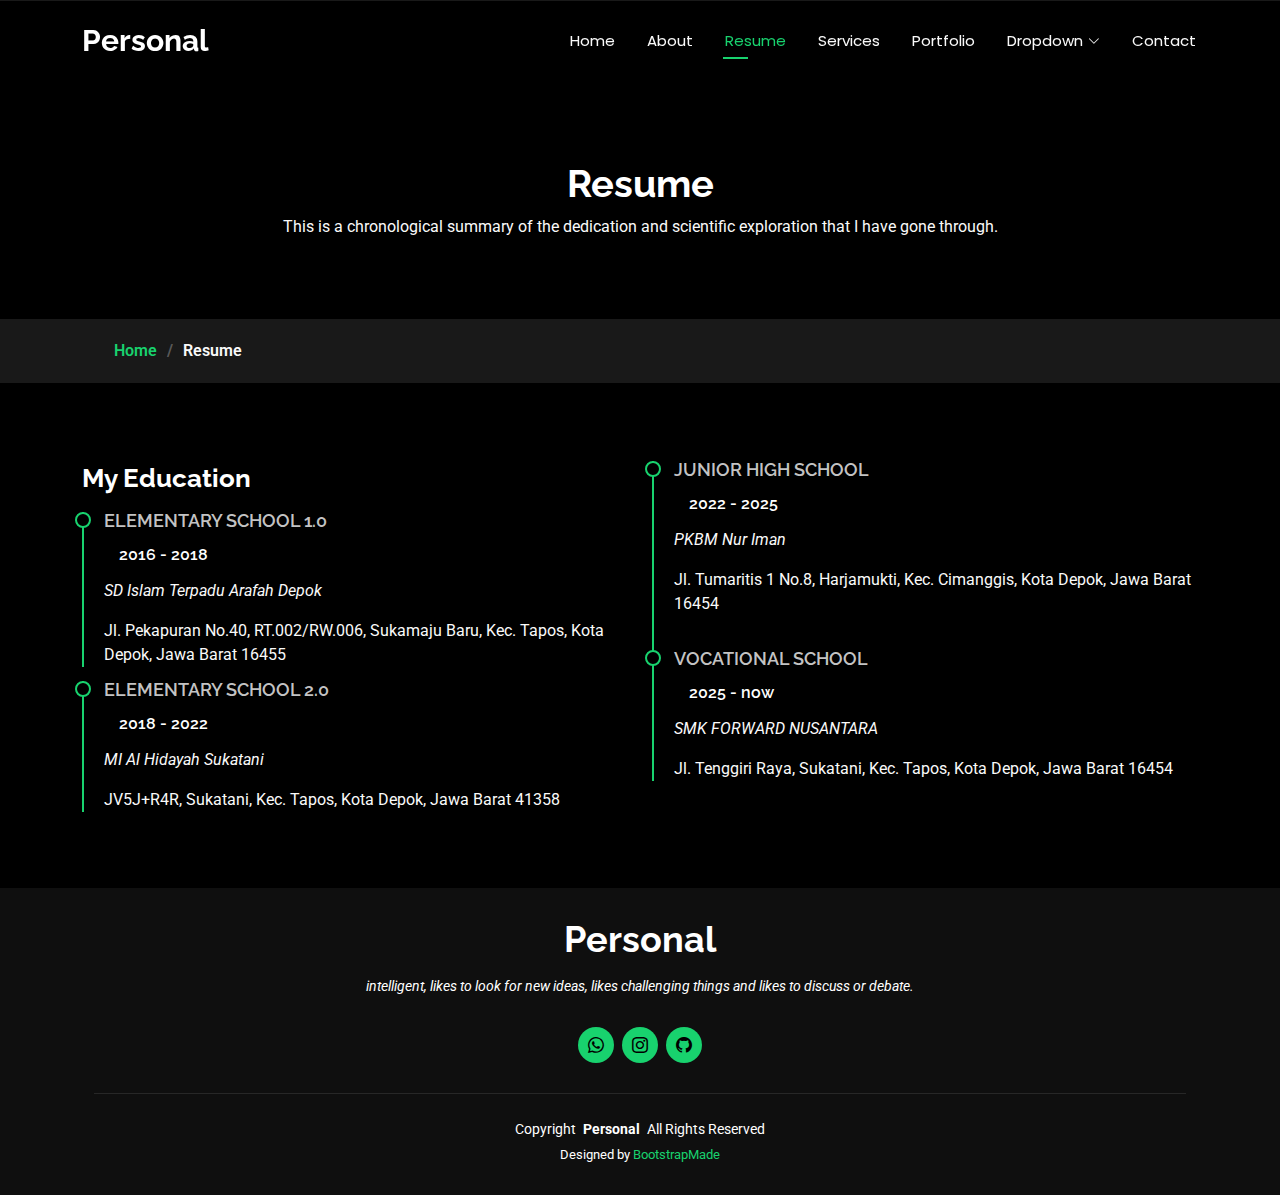
<file: resume.html>
<!DOCTYPE html>
<html lang="en">

<head>
  <meta charset="utf-8">
  <meta content="width=device-width, initial-scale=1.0" name="viewport">
  <title>Resume - Personal Bootstrap Template</title>
  <meta name="description" content="">
  <meta name="keywords" content="">

  <!-- Favicons -->
  <link href="assets/img/favicon.png" rel="icon">
  <link href="assets/img/apple-touch-icon.png" rel="apple-touch-icon">

  <!-- Fonts -->
  <link href="https://fonts.googleapis.com" rel="preconnect">
  <link href="https://fonts.gstatic.com" rel="preconnect" crossorigin>
  <link href="https://fonts.googleapis.com/css2?family=Roboto:ital,wght@0,100;0,300;0,400;0,500;0,700;0,900;1,100;1,300;1,400;1,500;1,700;1,900&family=Poppins:ital,wght@0,100;0,200;0,300;0,400;0,500;0,600;0,700;0,800;0,900;1,100;1,200;1,300;1,400;1,500;1,600;1,700;1,800;1,900&family=Raleway:ital,wght@0,100;0,200;0,300;0,400;0,500;0,600;0,700;0,800;0,900;1,100;1,200;1,300;1,400;1,500;1,600;1,700;1,800;1,900&display=swap" rel="stylesheet">

  <!-- Vendor CSS Files -->
  <link href="assets/vendor/bootstrap/css/bootstrap.min.css" rel="stylesheet">
  <link href="assets/vendor/bootstrap-icons/bootstrap-icons.css" rel="stylesheet">
  <link href="assets/vendor/aos/aos.css" rel="stylesheet">
  <link href="assets/vendor/swiper/swiper-bundle.min.css" rel="stylesheet">
  <link href="assets/vendor/glightbox/css/glightbox.min.css" rel="stylesheet">

  <!-- Main CSS File -->
  <link href="assets/css/main.css" rel="stylesheet">

  <!-- =======================================================
  * Template Name: Personal
  * Template URL: https://bootstrapmade.com/personal-free-resume-bootstrap-template/
  * Updated: Mar 05 2025 with Bootstrap v5.3.3
  * Author: BootstrapMade.com
  * License: https://bootstrapmade.com/license/
  ======================================================== -->
</head>

<body class="resume-page">

  <header id="header" class="header d-flex align-items-center fixed-top">
    <div class="container-fluid container-xl position-relative d-flex align-items-center justify-content-between">

      <a href="index.html" class="logo d-flex align-items-center">
        <!-- Uncomment the line below if you also wish to use an image logo -->
        <!-- <img src="assets/img/logo.webp" alt=""> -->
        <h1 class="sitename">Personal</h1>
      </a>

      <nav id="navmenu" class="navmenu">
        <ul>
          <li><a href="index.html">Home</a></li>
          <li><a href="about.html">About</a></li>
          <li><a href="resume.html" class="active">Resume</a></li>
          <li><a href="services.html">Services</a></li>
          <li><a href="portfolio.html">Portfolio</a></li>
          <li class="dropdown"><a href="#"><span>Dropdown</span> <i class="bi bi-chevron-down toggle-dropdown"></i></a>
            <ul>
              <li><a href="#">Dropdown 1</a></li>
              <li class="dropdown"><a href="#"><span>Deep Dropdown</span> <i class="bi bi-chevron-down toggle-dropdown"></i></a>
                <ul>
                  <li><a href="#">Deep Dropdown 1</a></li>
                  <li><a href="#">Deep Dropdown 2</a></li>
                  <li><a href="#">Deep Dropdown 3</a></li>
                  <li><a href="#">Deep Dropdown 4</a></li>
                  <li><a href="#">Deep Dropdown 5</a></li>
                </ul>
              </li>
              <li><a href="#">Dropdown 2</a></li>
              <li><a href="#">Dropdown 3</a></li>
              <li><a href="#">Dropdown 4</a></li>
            </ul>
          </li>
          <li><a href="contact.html">Contact</a></li>
        </ul>
        <i class="mobile-nav-toggle d-xl-none bi bi-list"></i>
      </nav>

    </div>
  </header>

  <main class="main">

    <!-- Page Title -->
    <div class="page-title" data-aos="fade">
      <div class="heading">
        <div class="container">
          <div class="row d-flex justify-content-center text-center">
            <div class="col-lg-8">
              <h1>Resume</h1>
              <p class="mb-0">This is a chronological summary of the dedication and scientific exploration that I have gone through.</p>
            </div>
          </div>
        </div>
      </div>
      <nav class="breadcrumbs">
        <div class="container">
          <ol>
            <li><a href="index.html">Home</a></li>
            <li class="current">Resume</li>
          </ol>
        </div>
      </nav>
    </div><!-- End Page Title -->

    <!-- Resume Section -->
    <section id="resume" class="resume section">

      <div class="container">

        <div class="row">

          <div class="col-lg-6" data-aos="fade-up" data-aos-delay="100">
            <h3 class="resume-title"> My Education</h3>

            <div class="resume-item pb-0">
              <h4>elementary school 1.0</h4>
              <h5>2016 - 2018</h5>
              <p><em>SD Islam Terpadu Arafah Depok</em></p>
              <p> Jl. Pekapuran No.40, RT.002/RW.006, Sukamaju Baru, Kec. Tapos, Kota Depok, Jawa Barat 16455</p>
            </div><!-- Edn Resume Item -->

           
            <div class="resume-item">
              <h4>elementary school 2.0</h4>
              <h5>2018 - 2022</h5>
              <p><em>MI Al Hidayah Sukatani</em></p>
              <p> JV5J+R4R, Sukatani, Kec. Tapos, Kota Depok, Jawa Barat 41358</p>
            </div><!-- Edn Resume Item -->


          </div>

          <div class="col-lg-6" data-aos="fade-up" data-aos-delay="200">
            <h3 class="resume-title"></h3>
            <div class="resume-item">
              <h4>junior high school</h4>
              <h5>2022 - 2025</h5>
              <p><em>PKBM Nur Iman</em></p>
              <p>Jl. Tumaritis 1 No.8, Harjamukti, Kec. Cimanggis, Kota Depok, Jawa Barat 16454</p>
            </div><!-- Edn Resume Item -->

          <div class="resume-item">
              <h4>Vocational School</h4>
              <h5>2025 - now</h5>
              <p><em>SMK FORWARD NUSANTARA</em></p>
              <p> Jl. Tenggiri Raya, Sukatani, Kec. Tapos, Kota Depok, Jawa Barat 16454</p>
            </div><!-- Edn Resume Item -->

          </div>

          </div>

          </div>

        </div>

      </div>

    </section><!-- /Resume Section -->

  </main>

  <footer id="footer" class="footer dark-background">
    <div class="container">
      <h3 class="sitename">Personal</h3>
      <p>intelligent, likes to look for new ideas, likes challenging things and likes to discuss or debate.</p>
      <div class="social-links d-flex justify-content-center">
        <a href="https://wa.me/6289685383298" target="_blank"><i class="bi bi-whatsapp"></i></a>
        <a href="https://www.instagram.com/RustyXTJKT" target="_blank"><i class="bi bi-instagram"></i></a>
        <a href="https://github.com/RustyTKJ" target="_blank"><i class="bi bi-github"></i></a>
        
      </div>
      <div class="container">
        <div class="copyright">
          <span>Copyright</span> <strong class="px-1 sitename">Personal</strong> <span>All Rights Reserved</span>
        </div>
        <div class="credits">
          <!-- All the links in the footer should remain intact. -->
          <!-- You can delete the links only if you've purchased the pro version. -->
          <!-- Licensing information: https://bootstrapmade.com/license/ -->
          <!-- Purchase the pro version with working PHP/AJAX contact form: [buy-url] -->
          Designed by <a href="https://bootstrapmade.com/">BootstrapMade</a>
        </div>
      </div>
    </div>
  </footer>

  <!-- Scroll Top -->
  <a href="#" id="scroll-top" class="scroll-top d-flex align-items-center justify-content-center"><i class="bi bi-arrow-up-short"></i></a>

  <!-- Preloader -->
  <div id="preloader"></div>

  <!-- Vendor JS Files -->
  <script src="assets/vendor/bootstrap/js/bootstrap.bundle.min.js"></script>
  <script src="assets/vendor/php-email-form/validate.js"></script>
  <script src="assets/vendor/aos/aos.js"></script>
  <script src="assets/vendor/typed.js/typed.umd.js"></script>
  <script src="assets/vendor/purecounter/purecounter_vanilla.js"></script>
  <script src="assets/vendor/waypoints/noframework.waypoints.js"></script>
  <script src="assets/vendor/swiper/swiper-bundle.min.js"></script>
  <script src="assets/vendor/glightbox/js/glightbox.min.js"></script>
  <script src="assets/vendor/imagesloaded/imagesloaded.pkgd.min.js"></script>
  <script src="assets/vendor/isotope-layout/isotope.pkgd.min.js"></script>

  <!-- Main JS File -->
  <script src="assets/js/main.js"></script>

</body>

</html>
</file>
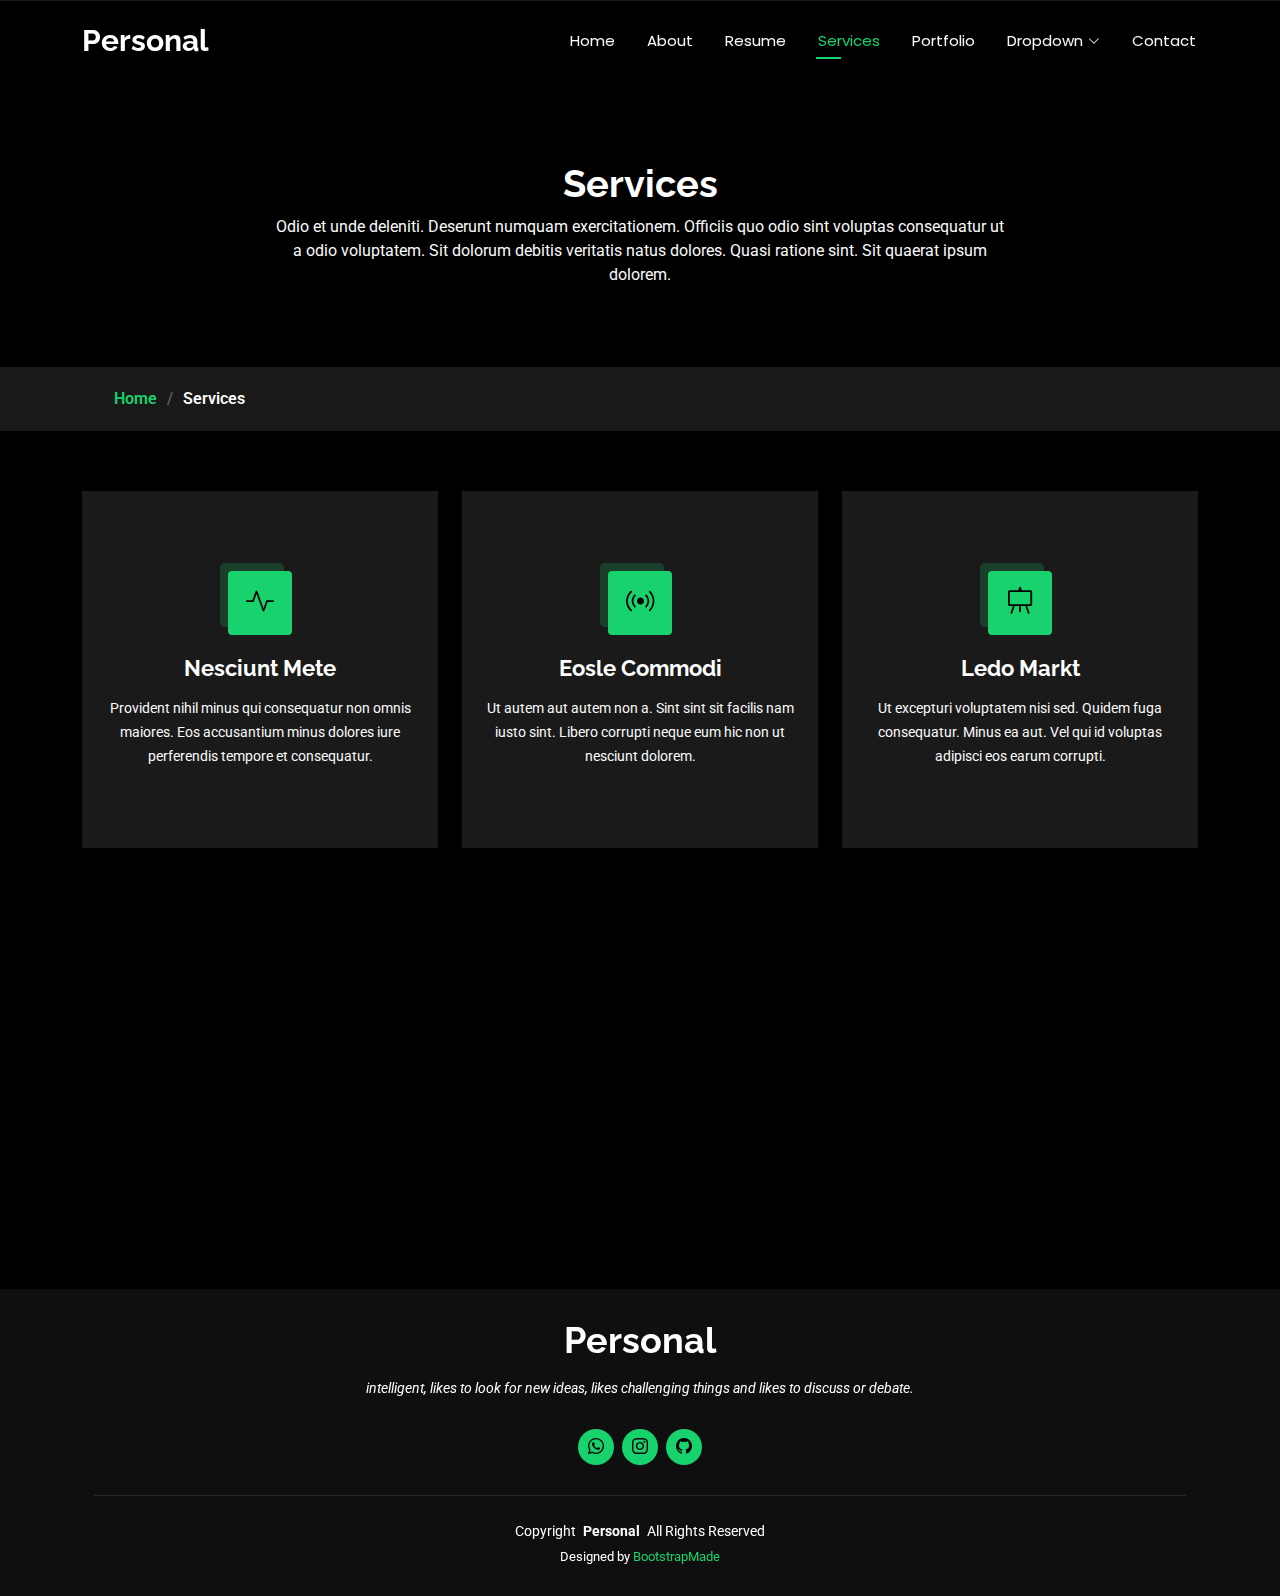
<file: services.html>
<!DOCTYPE html>
<html lang="en">

<head>
  <meta charset="utf-8">
  <meta content="width=device-width, initial-scale=1.0" name="viewport">
  <title>Services - Personal Bootstrap Template</title>
  <meta name="description" content="">
  <meta name="keywords" content="">

  <!-- Favicons -->
  <link href="assets/img/favicon.png" rel="icon">
  <link href="assets/img/apple-touch-icon.png" rel="apple-touch-icon">

  <!-- Fonts -->
  <link href="https://fonts.googleapis.com" rel="preconnect">
  <link href="https://fonts.gstatic.com" rel="preconnect" crossorigin>
  <link href="https://fonts.googleapis.com/css2?family=Roboto:ital,wght@0,100;0,300;0,400;0,500;0,700;0,900;1,100;1,300;1,400;1,500;1,700;1,900&family=Poppins:ital,wght@0,100;0,200;0,300;0,400;0,500;0,600;0,700;0,800;0,900;1,100;1,200;1,300;1,400;1,500;1,600;1,700;1,800;1,900&family=Raleway:ital,wght@0,100;0,200;0,300;0,400;0,500;0,600;0,700;0,800;0,900;1,100;1,200;1,300;1,400;1,500;1,600;1,700;1,800;1,900&display=swap" rel="stylesheet">

  <!-- Vendor CSS Files -->
  <link href="assets/vendor/bootstrap/css/bootstrap.min.css" rel="stylesheet">
  <link href="assets/vendor/bootstrap-icons/bootstrap-icons.css" rel="stylesheet">
  <link href="assets/vendor/aos/aos.css" rel="stylesheet">
  <link href="assets/vendor/swiper/swiper-bundle.min.css" rel="stylesheet">
  <link href="assets/vendor/glightbox/css/glightbox.min.css" rel="stylesheet">

  <!-- Main CSS File -->
  <link href="assets/css/main.css" rel="stylesheet">

  <!-- =======================================================
  * Template Name: Personal
  * Template URL: https://bootstrapmade.com/personal-free-resume-bootstrap-template/
  * Updated: Mar 05 2025 with Bootstrap v5.3.3
  * Author: BootstrapMade.com
  * License: https://bootstrapmade.com/license/
  ======================================================== -->
</head>

<body class="services-page">

  <header id="header" class="header d-flex align-items-center fixed-top">
    <div class="container-fluid container-xl position-relative d-flex align-items-center justify-content-between">

      <a href="index.html" class="logo d-flex align-items-center">
        <!-- Uncomment the line below if you also wish to use an image logo -->
        <!-- <img src="assets/img/logo.webp" alt=""> -->
        <h1 class="sitename">Personal</h1>
      </a>

      <nav id="navmenu" class="navmenu">
        <ul>
          <li><a href="index.html">Home</a></li>
          <li><a href="about.html">About</a></li>
          <li><a href="resume.html">Resume</a></li>
          <li><a href="services.html" class="active">Services</a></li>
          <li><a href="portfolio.html">Portfolio</a></li>
          <li class="dropdown"><a href="#"><span>Dropdown</span> <i class="bi bi-chevron-down toggle-dropdown"></i></a>
            <ul>
              <li><a href="#">Dropdown 1</a></li>
              <li class="dropdown"><a href="#"><span>Deep Dropdown</span> <i class="bi bi-chevron-down toggle-dropdown"></i></a>
                <ul>
                  <li><a href="#">Deep Dropdown 1</a></li>
                  <li><a href="#">Deep Dropdown 2</a></li>
                  <li><a href="#">Deep Dropdown 3</a></li>
                  <li><a href="#">Deep Dropdown 4</a></li>
                  <li><a href="#">Deep Dropdown 5</a></li>
                </ul>
              </li>
              <li><a href="#">Dropdown 2</a></li>
              <li><a href="#">Dropdown 3</a></li>
              <li><a href="#">Dropdown 4</a></li>
            </ul>
          </li>
          <li><a href="contact.html">Contact</a></li>
        </ul>
        <i class="mobile-nav-toggle d-xl-none bi bi-list"></i>
      </nav>

    </div>
  </header>

  <main class="main">

    <!-- Page Title -->
    <div class="page-title" data-aos="fade">
      <div class="heading">
        <div class="container">
          <div class="row d-flex justify-content-center text-center">
            <div class="col-lg-8">
              <h1>Services</h1>
              <p class="mb-0">Odio et unde deleniti. Deserunt numquam exercitationem. Officiis quo odio sint voluptas consequatur ut a odio voluptatem. Sit dolorum debitis veritatis natus dolores. Quasi ratione sint. Sit quaerat ipsum dolorem.</p>
            </div>
          </div>
        </div>
      </div>
      <nav class="breadcrumbs">
        <div class="container">
          <ol>
            <li><a href="index.html">Home</a></li>
            <li class="current">Services</li>
          </ol>
        </div>
      </nav>
    </div><!-- End Page Title -->

    <!-- Services Section -->
    <section id="services" class="services section">

      <div class="container">

        <div class="row gy-4">

          <div class="col-lg-4 col-md-6" data-aos="fade-up" data-aos-delay="100">
            <div class="service-item  position-relative">
              <div class="icon">
                <i class="bi bi-activity"></i>
              </div>
              
                <h3>Nesciunt Mete</h3>
              </a>
              <p>Provident nihil minus qui consequatur non omnis maiores. Eos accusantium minus dolores iure perferendis tempore et consequatur.</p>
            </div>
          </div><!-- End Service Item -->

          <div class="col-lg-4 col-md-6" data-aos="fade-up" data-aos-delay="200">
            <div class="service-item position-relative">
              <div class="icon">
                <i class="bi bi-broadcast"></i>
              </div>
              
                <h3>Eosle Commodi</h3>
              </a>
              <p>Ut autem aut autem non a. Sint sint sit facilis nam iusto sint. Libero corrupti neque eum hic non ut nesciunt dolorem.</p>
            </div>
          </div><!-- End Service Item -->

          <div class="col-lg-4 col-md-6" data-aos="fade-up" data-aos-delay="300">
            <div class="service-item position-relative">
              <div class="icon">
                <i class="bi bi-easel"></i>
              </div>
              
                <h3>Ledo Markt</h3>
              </a>
              <p>Ut excepturi voluptatem nisi sed. Quidem fuga consequatur. Minus ea aut. Vel qui id voluptas adipisci eos earum corrupti.</p>
            </div>
          </div><!-- End Service Item -->

          <div class="col-lg-4 col-md-6" data-aos="fade-up" data-aos-delay="400">
            <div class="service-item position-relative">
              <div class="icon">
                <i class="bi bi-bounding-box-circles"></i>
              </div>
              
                <h3>Asperiores Commodit</h3>
              </a>
              <p>Non et temporibus minus omnis sed dolor esse consequatur. Cupiditate sed error ea fuga sit provident adipisci neque.</p>
              
            </div>
          </div><!-- End Service Item -->

          <div class="col-lg-4 col-md-6" data-aos="fade-up" data-aos-delay="500">
            <div class="service-item position-relative">
              <div class="icon">
                <i class="bi bi-calendar4-week"></i>
              </div>
              
                <h3>Velit Doloremque</h3>
              </a>
              <p>Cumque et suscipit saepe. Est maiores autem enim facilis ut aut ipsam corporis aut. Sed animi at autem alias eius labore.</p>
              
            </div>
          </div><!-- End Service Item -->

          <div class="col-lg-4 col-md-6" data-aos="fade-up" data-aos-delay="600">
            <div class="service-item position-relative">
              <div class="icon">
                <i class="bi bi-chat-square-text"></i>
              </div>
              
                <h3>Dolori Architecto</h3>
              </a>
              <p>Hic molestias ea quibusdam eos. Fugiat enim doloremque aut neque non et debitis iure. Corrupti recusandae ducimus enim.</p>
              
            </div>
          </div><!-- End Service Item -->

        </div>

      </div>

    </section><!-- /Services Section -->

  </main>

  <footer id="footer" class="footer dark-background">
    <div class="container">
      <h3 class="sitename">Personal</h3>
      <p>intelligent, likes to look for new ideas, likes challenging things and likes to discuss or debate.</p>
      <div class="social-links d-flex justify-content-center">
        <a href="https://wa.me/6289685383298" target="_blank"><i class="bi bi-whatsapp"></i></a>
        <a href="https://www.instagram.com/RustyXTJKT" target="_blank"><i class="bi bi-instagram"></i></a>
        <a href="https://github.com/RustyTKJ" target="_blank"><i class="bi bi-github"></i></a>
        
      </div>
      <div class="container">
        <div class="copyright">
          <span>Copyright</span> <strong class="px-1 sitename">Personal</strong> <span>All Rights Reserved</span>
        </div>
        <div class="credits">
          <!-- All the links in the footer should remain intact. -->
          <!-- You can delete the links only if you've purchased the pro version. -->
          <!-- Licensing information: https://bootstrapmade.com/license/ -->
          <!-- Purchase the pro version with working PHP/AJAX contact form: [buy-url] -->
          Designed by <a href="https://bootstrapmade.com/">BootstrapMade</a>
        </div>
      </div>
    </div>
  </footer>

  <!-- Scroll Top -->
  <a href="#" id="scroll-top" class="scroll-top d-flex align-items-center justify-content-center"><i class="bi bi-arrow-up-short"></i></a>

  <!-- Preloader -->
  <div id="preloader"></div>

  <!-- Vendor JS Files -->
  <script src="assets/vendor/bootstrap/js/bootstrap.bundle.min.js"></script>
  <script src="assets/vendor/php-email-form/validate.js"></script>
  <script src="assets/vendor/aos/aos.js"></script>
  <script src="assets/vendor/typed.js/typed.umd.js"></script>
  <script src="assets/vendor/purecounter/purecounter_vanilla.js"></script>
  <script src="assets/vendor/waypoints/noframework.waypoints.js"></script>
  <script src="assets/vendor/swiper/swiper-bundle.min.js"></script>
  <script src="assets/vendor/glightbox/js/glightbox.min.js"></script>
  <script src="assets/vendor/imagesloaded/imagesloaded.pkgd.min.js"></script>
  <script src="assets/vendor/isotope-layout/isotope.pkgd.min.js"></script>

  <!-- Main JS File -->
  <script src="assets/js/main.js"></script>

</body>

</html>
</file>
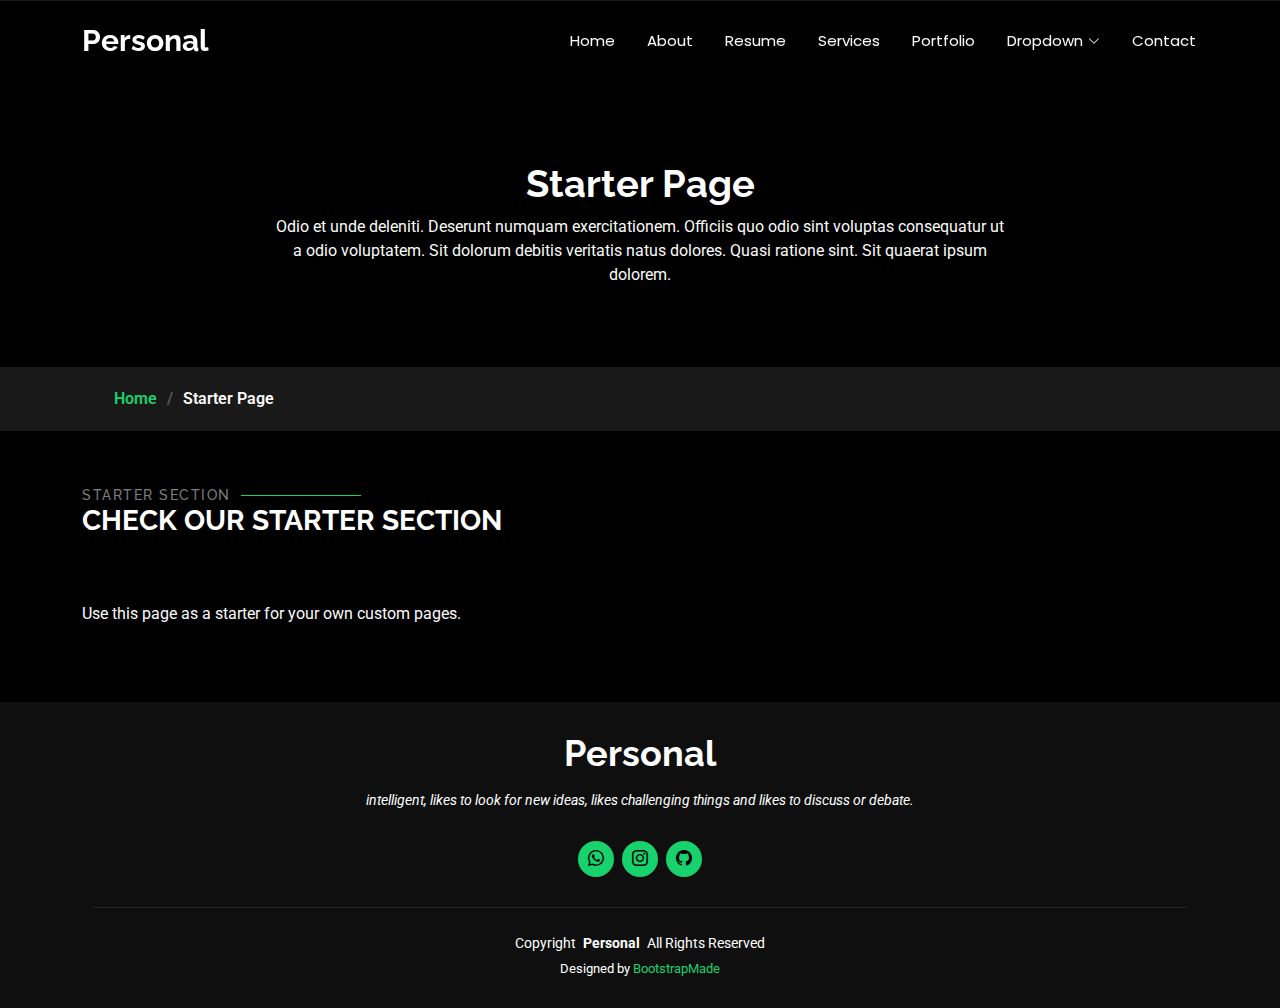
<file: starter-page.html>
<!DOCTYPE html>
<html lang="en">

<head>
  <meta charset="utf-8">
  <meta content="width=device-width, initial-scale=1.0" name="viewport">
  <title>Starter Page - Personal Bootstrap Template</title>
  <meta name="description" content="">
  <meta name="keywords" content="">

  <!-- Favicons -->
  <link href="assets/img/favicon.png" rel="icon">
  <link href="assets/img/apple-touch-icon.png" rel="apple-touch-icon">

  <!-- Fonts -->
  <link href="https://fonts.googleapis.com" rel="preconnect">
  <link href="https://fonts.gstatic.com" rel="preconnect" crossorigin>
  <link href="https://fonts.googleapis.com/css2?family=Roboto:ital,wght@0,100;0,300;0,400;0,500;0,700;0,900;1,100;1,300;1,400;1,500;1,700;1,900&family=Poppins:ital,wght@0,100;0,200;0,300;0,400;0,500;0,600;0,700;0,800;0,900;1,100;1,200;1,300;1,400;1,500;1,600;1,700;1,800;1,900&family=Raleway:ital,wght@0,100;0,200;0,300;0,400;0,500;0,600;0,700;0,800;0,900;1,100;1,200;1,300;1,400;1,500;1,600;1,700;1,800;1,900&display=swap" rel="stylesheet">

  <!-- Vendor CSS Files -->
  <link href="assets/vendor/bootstrap/css/bootstrap.min.css" rel="stylesheet">
  <link href="assets/vendor/bootstrap-icons/bootstrap-icons.css" rel="stylesheet">
  <link href="assets/vendor/aos/aos.css" rel="stylesheet">
  <link href="assets/vendor/swiper/swiper-bundle.min.css" rel="stylesheet">
  <link href="assets/vendor/glightbox/css/glightbox.min.css" rel="stylesheet">

  <!-- Main CSS File -->
  <link href="assets/css/main.css" rel="stylesheet">

  <!-- =======================================================
  * Template Name: Personal
  * Template URL: https://bootstrapmade.com/personal-free-resume-bootstrap-template/
  * Updated: Mar 05 2025 with Bootstrap v5.3.3
  * Author: BootstrapMade.com
  * License: https://bootstrapmade.com/license/
  ======================================================== -->
</head>

<body class="starter-page-page">

  <header id="header" class="header d-flex align-items-center fixed-top">
    <div class="container-fluid container-xl position-relative d-flex align-items-center justify-content-between">

      <a href="index.html" class="logo d-flex align-items-center">
        <!-- Uncomment the line below if you also wish to use an image logo -->
        <!-- <img src="assets/img/logo.webp" alt=""> -->
        <h1 class="sitename">Personal</h1>
      </a>

      <nav id="navmenu" class="navmenu">
        <ul>
          <li><a href="index.html">Home</a></li>
          <li><a href="about.html">About</a></li>
          <li><a href="resume.html">Resume</a></li>
          <li><a href="services.html">Services</a></li>
          <li><a href="portfolio.html">Portfolio</a></li>
          <li class="dropdown"><a href="#"><span>Dropdown</span> <i class="bi bi-chevron-down toggle-dropdown"></i></a>
            <ul>
              <li><a href="#">Dropdown 1</a></li>
              <li class="dropdown"><a href="#"><span>Deep Dropdown</span> <i class="bi bi-chevron-down toggle-dropdown"></i></a>
                <ul>
                  <li><a href="#">Deep Dropdown 1</a></li>
                  <li><a href="#">Deep Dropdown 2</a></li>
                  <li><a href="#">Deep Dropdown 3</a></li>
                  <li><a href="#">Deep Dropdown 4</a></li>
                  <li><a href="#">Deep Dropdown 5</a></li>
                </ul>
              </li>
              <li><a href="#">Dropdown 2</a></li>
              <li><a href="#">Dropdown 3</a></li>
              <li><a href="#">Dropdown 4</a></li>
            </ul>
          </li>
          <li><a href="contact.html">Contact</a></li>
        </ul>
        <i class="mobile-nav-toggle d-xl-none bi bi-list"></i>
      </nav>

    </div>
  </header>

  <main class="main">

    <!-- Page Title -->
    <div class="page-title" data-aos="fade">
      <div class="heading">
        <div class="container">
          <div class="row d-flex justify-content-center text-center">
            <div class="col-lg-8">
              <h1>Starter Page</h1>
              <p class="mb-0">Odio et unde deleniti. Deserunt numquam exercitationem. Officiis quo odio sint voluptas consequatur ut a odio voluptatem. Sit dolorum debitis veritatis natus dolores. Quasi ratione sint. Sit quaerat ipsum dolorem.</p>
            </div>
          </div>
        </div>
      </div>
      <nav class="breadcrumbs">
        <div class="container">
          <ol>
            <li><a href="index.html">Home</a></li>
            <li class="current">Starter Page</li>
          </ol>
        </div>
      </nav>
    </div><!-- End Page Title -->

    <!-- Starter Section Section -->
    <section id="starter-section" class="starter-section section">

      <!-- Section Title -->
      <div class="container section-title" data-aos="fade-up">
        <h2>Starter Section</h2>
        <div><span>Check Our</span> <span class="description-title">Starter Section</span></div>
      </div><!-- End Section Title -->

      <div class="container" data-aos="fade-up">
        <p>Use this page as a starter for your own custom pages.</p>
      </div>

    </section><!-- /Starter Section Section -->

  </main>

  <footer id="footer" class="footer dark-background">
    <div class="container">
      <h3 class="sitename">Personal</h3>
      <p>intelligent, likes to look for new ideas, likes challenging things and likes to discuss or debate.</p>
      <div class="social-links d-flex justify-content-center">
        <a href="https://wa.me/6289685383298" target="_blank"><i class="bi bi-whatsapp"></i></a>
        <a href="https://www.instagram.com/RustyXTJKT" target="_blank"><i class="bi bi-instagram"></i></a>
        <a href="https://github.com/RustyTKJ" target="_blank"><i class="bi bi-github"></i></a>
        
      </div>
      <div class="container">
        <div class="copyright">
          <span>Copyright</span> <strong class="px-1 sitename">Personal</strong> <span>All Rights Reserved</span>
        </div>
        <div class="credits">
          <!-- All the links in the footer should remain intact. -->
          <!-- You can delete the links only if you've purchased the pro version. -->
          <!-- Licensing information: https://bootstrapmade.com/license/ -->
          <!-- Purchase the pro version with working PHP/AJAX contact form: [buy-url] -->
          Designed by <a href="https://bootstrapmade.com/">BootstrapMade</a>
        </div>
      </div>
    </div>
  </footer>

  <!-- Scroll Top -->
  <a href="#" id="scroll-top" class="scroll-top d-flex align-items-center justify-content-center"><i class="bi bi-arrow-up-short"></i></a>

  <!-- Preloader -->
  <div id="preloader"></div>

  <!-- Vendor JS Files -->
  <script src="assets/vendor/bootstrap/js/bootstrap.bundle.min.js"></script>
  <script src="assets/vendor/php-email-form/validate.js"></script>
  <script src="assets/vendor/aos/aos.js"></script>
  <script src="assets/vendor/typed.js/typed.umd.js"></script>
  <script src="assets/vendor/purecounter/purecounter_vanilla.js"></script>
  <script src="assets/vendor/waypoints/noframework.waypoints.js"></script>
  <script src="assets/vendor/swiper/swiper-bundle.min.js"></script>
  <script src="assets/vendor/glightbox/js/glightbox.min.js"></script>
  <script src="assets/vendor/imagesloaded/imagesloaded.pkgd.min.js"></script>
  <script src="assets/vendor/isotope-layout/isotope.pkgd.min.js"></script>

  <!-- Main JS File -->
  <script src="assets/js/main.js"></script>

</body>

</html>
</file>
<file: assets/css/main.css>
/**
* Template Name: Personal
* Template URL: https://bootstrapmade.com/personal-free-resume-bootstrap-template/
* Updated: Mar 05 2025 with Bootstrap v5.3.3
* Author: BootstrapMade.com
* License: https://bootstrapmade.com/license/
*/

/*--------------------------------------------------------------
# Font & Color Variables
# Help: https://bootstrapmade.com/color-system/
--------------------------------------------------------------*/
/* Fonts */
:root {
  --default-font: "Roboto",  system-ui, -apple-system, "Segoe UI", Roboto, "Helvetica Neue", Arial, "Noto Sans", "Liberation Sans", sans-serif, "Apple Color Emoji", "Segoe UI Emoji", "Segoe UI Symbol", "Noto Color Emoji";
  --heading-font: "Raleway",  sans-serif;
  --nav-font: "Poppins",  sans-serif;
}

/* Global Colors - The following color variables are used throughout the website. Updating them here will change the color scheme of the entire website */
:root { 
  --background-color: #000000; /* Background color for the entire website, including individual sections */
  --default-color: #fafafa; /* Default color used for the majority of the text content across the entire website */
  --heading-color: #ffffff; /* Color for headings, subheadings and title throughout the website */
  --accent-color: #18d26e; /* Accent color that represents your brand on the website. It's used for buttons, links, and other elements that need to stand out */
  --surface-color: #1a1a1a; /* The surface color is used as a background of boxed elements within sections, such as cards, icon boxes, or other elements that require a visual separation from the global background. */
  --contrast-color: #000000; /* Contrast color for text, ensuring readability against backgrounds of accent, heading, or default colors. */
}

/* Nav Menu Colors - The following color variables are used specifically for the navigation menu. They are separate from the global colors to allow for more customization options */
:root {
  --nav-color: #fafafa;  /* The default color of the main navmenu links */
  --nav-hover-color: #18d26e; /* Applied to main navmenu links when they are hovered over or active */
  --nav-mobile-background-color: #1a1a1a; /* Used as the background color for mobile navigation menu */
  --nav-dropdown-background-color: #1a1a1a; /* Used as the background color for dropdown items that appear when hovering over primary navigation items */
  --nav-dropdown-color: #fafafa; /* Used for navigation links of the dropdown items in the navigation menu. */
  --nav-dropdown-hover-color: #18d26e; /* Similar to --nav-hover-color, this color is applied to dropdown navigation links when they are hovered over. */
}

/* Color Presets - These classes override global colors when applied to any section or element, providing reuse of the sam color scheme. */

.light-background {
  --background-color: #1a1a1a;
  --surface-color: #343434;
}

.dark-background {
  --background-color: rgba(15, 15, 15, 0.975);
  --default-color: #ffffff;
  --heading-color: #ffffff;
  --surface-color: #292929f9;
  --contrast-color: #000000;
}

/* Smooth scroll */
:root {
  scroll-behavior: smooth;
}

/*--------------------------------------------------------------
# General Styling & Shared Classes
--------------------------------------------------------------*/
body {
  color: var(--default-color);
  background-color: var(--background-color);
  font-family: var(--default-font);
}

a {
  color: var(--accent-color);
  text-decoration: none;
  transition: 0.3s;
}

a:hover {
  color: color-mix(in srgb, var(--accent-color), transparent 25%);
  text-decoration: none;
}

h1,
h2,
h3,
h4,
h5,
h6 {
  color: var(--heading-color);
  font-family: var(--heading-font);
}

/* PHP Email Form Messages
------------------------------*/
.php-email-form .error-message {
  display: none;
  background: #df1529;
  color: #ffffff;
  text-align: left;
  padding: 15px;
  margin-bottom: 24px;
  font-weight: 600;
}

.php-email-form .sent-message {
  display: none;
  color: #ffffff;
  background: #059652;
  text-align: center;
  padding: 15px;
  margin-bottom: 24px;
  font-weight: 600;
}

.php-email-form .loading {
  display: none;
  background: var(--surface-color);
  text-align: center;
  padding: 15px;
  margin-bottom: 24px;
}

.php-email-form .loading:before {
  content: "";
  display: inline-block;
  border-radius: 50%;
  width: 24px;
  height: 24px;
  margin: 0 10px -6px 0;
  border: 3px solid var(--accent-color);
  border-top-color: var(--surface-color);
  animation: php-email-form-loading 1s linear infinite;
}

@keyframes php-email-form-loading {
  0% {
    transform: rotate(0deg);
  }

  100% {
    transform: rotate(360deg);
  }
}

/*--------------------------------------------------------------
# Global Header
--------------------------------------------------------------*/
.header {
  --background-color: rgba(0, 0, 0, 0);
  color: var(--default-color);
  background-color: var(--background-color);
  padding: 15px 0;
  transition: all 0.5s;
  z-index: 997;
}

.header .logo {
  line-height: 1;
}

.header .logo img {
  max-height: 32px;
  margin-right: 8px;
}

.header .logo h1 {
  font-size: 30px;
  margin: 0;
  font-weight: 700;
  color: var(--heading-color);
}

.scrolled .header {
  box-shadow: 0px 0 18px rgba(0, 0, 0, 0.1);
}

/* Global Header on Scroll
------------------------------*/
.scrolled .header {
  --background-color: rgba(0, 0, 0, 0.8);
}

/*--------------------------------------------------------------
# Navigation Menu
--------------------------------------------------------------*/
/* Desktop Navigation */
@media (min-width: 1200px) {
  .navmenu {
    padding: 0;
  }

  .navmenu ul {
    margin: 0;
    padding: 0;
    display: flex;
    list-style: none;
    align-items: center;
  }

  .navmenu li {
    position: relative;
  }

  .navmenu>ul>li {
    white-space: nowrap;
    padding: 15px 14px;
  }

  .navmenu>ul>li:last-child {
    padding-right: 0;
  }

  .navmenu a,
  .navmenu a:focus {
    color: var(--nav-color);
    font-size: 15px;
    padding: 0 2px;
    font-family: var(--nav-font);
    font-weight: 400;
    display: flex;
    align-items: center;
    justify-content: space-between;
    white-space: nowrap;
    transition: 0.3s;
    position: relative;
  }

  .navmenu a i,
  .navmenu a:focus i {
    font-size: 12px;
    line-height: 0;
    margin-left: 5px;
    transition: 0.3s;
  }

  .navmenu>ul>li>a:before {
    content: "";
    position: absolute;
    height: 2px;
    bottom: -6px;
    left: 0;
    background-color: var(--nav-hover-color);
    visibility: hidden;
    width: 0px;
    transition: all 0.3s ease-in-out 0s;
  }

  .navmenu a:hover:before,
  .navmenu li:hover>a:before,
  .navmenu .active:before {
    visibility: visible;
    width: 25px;
  }

  .navmenu li:hover>a,
  .navmenu .active,
  .navmenu .active:focus {
    color: var(--nav-hover-color);
  }

  .navmenu .dropdown ul {
    margin: 0;
    padding: 10px 0;
    background: var(--nav-dropdown-background-color);
    display: block;
    position: absolute;
    visibility: hidden;
    left: 14px;
    top: 130%;
    opacity: 0;
    transition: 0.3s;
    border-radius: 4px;
    z-index: 99;
    box-shadow: 0px 0px 30px rgba(0, 0, 0, 0.1);
  }

  .navmenu .dropdown ul li {
    min-width: 200px;
  }

  .navmenu .dropdown ul a {
    padding: 10px 20px;
    font-size: 15px;
    text-transform: none;
    color: var(--nav-dropdown-color);
  }

  .navmenu .dropdown ul a i {
    font-size: 12px;
  }

  .navmenu .dropdown ul a:hover,
  .navmenu .dropdown ul .active:hover,
  .navmenu .dropdown ul li:hover>a {
    color: var(--nav-dropdown-hover-color);
  }

  .navmenu .dropdown:hover>ul {
    opacity: 1;
    top: 100%;
    visibility: visible;
  }

  .navmenu .dropdown .dropdown ul {
    top: 0;
    left: -90%;
    visibility: hidden;
  }

  .navmenu .dropdown .dropdown:hover>ul {
    opacity: 1;
    top: 0;
    left: -100%;
    visibility: visible;
  }
}

/* Mobile Navigation */
@media (max-width: 1199px) {
  .mobile-nav-toggle {
    color: var(--nav-color);
    font-size: 28px;
    line-height: 0;
    margin-right: 10px;
    cursor: pointer;
    transition: color 0.3s;
  }

  .navmenu {
    padding: 0;
    z-index: 9997;
  }

  .navmenu ul {
    display: none;
    list-style: none;
    position: absolute;
    inset: 60px 20px 20px 20px;
    padding: 10px 0;
    margin: 0;
    border-radius: 6px;
    background-color: var(--nav-mobile-background-color);
    border: 1px solid color-mix(in srgb, var(--default-color), transparent 90%);
    box-shadow: none;
    overflow-y: auto;
    transition: 0.3s;
    z-index: 9998;
  }

  .navmenu a,
  .navmenu a:focus {
    color: var(--nav-dropdown-color);
    padding: 10px 20px;
    font-family: var(--nav-font);
    font-size: 17px;
    font-weight: 500;
    display: flex;
    align-items: center;
    justify-content: space-between;
    white-space: nowrap;
    transition: 0.3s;
  }

  .navmenu a i,
  .navmenu a:focus i {
    font-size: 12px;
    line-height: 0;
    margin-left: 5px;
    width: 30px;
    height: 30px;
    display: flex;
    align-items: center;
    justify-content: center;
    border-radius: 50%;
    transition: 0.3s;
    background-color: color-mix(in srgb, var(--accent-color), transparent 90%);
  }

  .navmenu a i:hover,
  .navmenu a:focus i:hover {
    background-color: var(--accent-color);
    color: var(--contrast-color);
  }

  .navmenu a:hover,
  .navmenu .active,
  .navmenu .active:focus {
    color: var(--nav-dropdown-hover-color);
  }

  .navmenu .active i,
  .navmenu .active:focus i {
    background-color: var(--accent-color);
    color: var(--contrast-color);
    transform: rotate(180deg);
  }

  .navmenu .dropdown ul {
    position: static;
    display: none;
    z-index: 99;
    padding: 10px 0;
    margin: 10px 20px;
    background-color: var(--nav-dropdown-background-color);
    transition: all 0.5s ease-in-out;
  }

  .navmenu .dropdown ul ul {
    background-color: rgba(33, 37, 41, 0.1);
  }

  .navmenu .dropdown>.dropdown-active {
    display: block;
    background-color: rgba(33, 37, 41, 0.03);
  }

  .mobile-nav-active {
    overflow: hidden;
  }

  .mobile-nav-active .mobile-nav-toggle {
    color: #fff;
    position: absolute;
    font-size: 32px;
    top: 15px;
    right: 15px;
    margin-right: 0;
    z-index: 9999;
  }

  .mobile-nav-active .navmenu {
    position: fixed;
    overflow: hidden;
    inset: 0;
    background: rgba(33, 37, 41, 0.8);
    transition: 0.3s;
  }

  .mobile-nav-active .navmenu>ul {
    display: block;
  }
}

/*--------------------------------------------------------------
# Global Footer
--------------------------------------------------------------*/
.footer {
  color: var(--default-color);
  background-color: var(--background-color);
  font-size: 14px;
  text-align: center;
  padding: 30px 0;
  position: relative;
}

.footer h3 {
  font-size: 36px;
  font-weight: 700;
  position: relative;
  padding: 0;
  margin: 0 0 15px 0;
}

.footer p {
  font-size: 15;
  font-style: italic;
  padding: 0;
  margin: 0 0 30px 0;
}

.footer .social-links {
  margin: 0 0 30px 0;
}

.footer .social-links a {
  font-size: 16px;
  display: flex;
  align-items: center;
  justify-content: center;
  background: var(--accent-color);
  color: var(--contrast-color);
  line-height: 1;
  margin: 0 4px;
  border-radius: 50%;
  text-align: center;
  width: 36px;
  height: 36px;
  transition: 0.3s;
}

.footer .social-links a:hover {
  background: color-mix(in srgb, var(--accent-color), transparent 20%);
  text-decoration: none;
}

.footer .copyright {
  padding-top: 25px;
  border-top: 1px solid color-mix(in srgb, var(--default-color), transparent 90%);
}

.footer .credits {
  font-size: 13px;
  padding-top: 5px;
}

/*--------------------------------------------------------------
# Preloader
--------------------------------------------------------------*/
#preloader {
  position: fixed;
  inset: 0;
  z-index: 999999;
  overflow: hidden;
  background: var(--background-color);
  transition: all 0.6s ease-out;
}

#preloader:before {
  content: "";
  position: fixed;
  top: calc(50% - 30px);
  left: calc(50% - 30px);
  border: 6px solid #ffffff;
  border-color: var(--accent-color) transparent var(--accent-color) transparent;
  border-radius: 50%;
  width: 60px;
  height: 60px;
  animation: animate-preloader 1.5s linear infinite;
}

@keyframes animate-preloader {
  0% {
    transform: rotate(0deg);
  }

  100% {
    transform: rotate(360deg);
  }
}

/*--------------------------------------------------------------
# Scroll Top Button
--------------------------------------------------------------*/
.scroll-top {
  position: fixed;
  visibility: hidden;
  opacity: 0;
  right: 15px;
  bottom: -15px;
  z-index: 99999;
  background-color: var(--accent-color);
  width: 44px;
  height: 44px;
  border-radius: 50px;
  transition: all 0.4s;
}

.scroll-top i {
  font-size: 24px;
  color: var(--contrast-color);
  line-height: 0;
}

.scroll-top:hover {
  background-color: color-mix(in srgb, var(--accent-color), transparent 20%);
  color: var(--contrast-color);
}

.scroll-top.active {
  visibility: visible;
  opacity: 1;
  bottom: 15px;
}

/*--------------------------------------------------------------
# Disable aos animation delay on mobile devices
--------------------------------------------------------------*/
@media screen and (max-width: 768px) {
  [data-aos-delay] {
    transition-delay: 0 !important;
  }
}

/*--------------------------------------------------------------
# Global Page Titles & Breadcrumbs
--------------------------------------------------------------*/
.page-title {
  color: var(--default-color);
  background-color: var(--background-color);
  position: relative;
}

.page-title .heading {
  padding: 160px 0 80px 0;
  border-top: 1px solid color-mix(in srgb, var(--default-color), transparent 90%);
}

.page-title .heading h1 {
  font-size: 38px;
  font-weight: 700;
}

.page-title nav {
  background-color: color-mix(in srgb, var(--default-color), transparent 90%);
  padding: 20px 0;
}

.page-title nav ol {
  display: flex;
  flex-wrap: wrap;
  list-style: none;
  margin: 0;
  font-size: 16px;
  font-weight: 600;
}

.page-title nav ol li+li {
  padding-left: 10px;
}

.page-title nav ol li+li::before {
  content: "/";
  display: inline-block;
  padding-right: 10px;
  color: color-mix(in srgb, var(--default-color), transparent 70%);
}

/*--------------------------------------------------------------
# Global Sections
--------------------------------------------------------------*/
section,
.section {
  color: var(--default-color);
  background-color: var(--background-color);
  padding: 60px 0;
  scroll-margin-top: 100px;
  overflow: clip;
}

@media (max-width: 1199px) {

  section,
  .section {
    scroll-margin-top: 66px;
  }
}

/*--------------------------------------------------------------
# Global Section Titles
--------------------------------------------------------------*/
.section-title {
  padding-bottom: 60px;
  position: relative;
}

.section-title h2 {
  font-size: 14px;
  font-weight: 500;
  padding: 0;
  line-height: 1px;
  margin: 0;
  letter-spacing: 1.5px;
  text-transform: uppercase;
  color: color-mix(in srgb, var(--default-color), transparent 50%);
  position: relative;
}

.section-title h2::after {
  content: "";
  width: 120px;
  height: 1px;
  display: inline-block;
  background: var(--accent-color);
  margin: 4px 10px;
}

.section-title div {
  color: var(--heading-color);
  margin: 0;
  margin: 0;
  font-size: 28px;
  font-weight: 700;
  text-transform: uppercase;
  font-family: var(--heading-font);
}

/*--------------------------------------------------------------
# Hero Section
--------------------------------------------------------------*/
.hero {
  width: 100%;
  min-height: 100vh;
  position: relative;
  padding: 80px 0;
  display: flex;
  align-items: center;
  justify-content: center;
}

.hero img {
  position: absolute;
  inset: 0;
  display: block;
  width: 100%;
  height: 100%;
  object-fit: cover;
  z-index: 1;
}

.hero .container {
  position: relative;
  z-index: 3;
}

.hero h2 {
  margin: 0;
  font-size: 64px;
  font-weight: 700;
}

.hero p {
  margin: 5px 0 0 0;
  font-size: 26px;
}

.hero p span {
  letter-spacing: 1px;
  border-bottom: 2px solid var(--accent-color);
}

.hero .social-links {
  margin-top: 25px;
}

.hero .social-links a {
  background-color: color-mix(in srgb, var(--default-color), transparent 90%);
  color: var(--default-color);
  font-size: 14px;
  width: 40px;
  height: 40px;
  border-radius: 50px;
  display: inline-flex;
  align-items: center;
  justify-content: center;
  margin-right: 20px;
  transition: 0.3s;
}

.hero .social-links a:hover {
  background-color: var(--accent-color);
}

@media (max-width: 768px) {
  .hero h2 {
    font-size: 32px;
  }

  .hero p {
    font-size: 20px;
  }
}

/*--------------------------------------------------------------
# About Section
--------------------------------------------------------------*/
.about .content h2 {
  font-weight: 700;
  font-size: 24px;
}

.about .content ul {
  list-style: none;
  padding: 0;
}

.about .content ul li {
  margin-bottom: 20px;
  display: flex;
  align-items: center;
}

.about .content ul strong {
  margin-right: 10px;
}

.about .content ul i {
  font-size: 16px;
  margin-right: 5px;
  color: var(--accent-color);
  line-height: 0;
}

/*--------------------------------------------------------------
# Stats Section
--------------------------------------------------------------*/
.stats i {
  background-color: var(--surface-color);
  color: var(--accent-color);
  box-shadow: 0px 2px 25px rgba(0, 0, 0, 0.1);
  width: 54px;
  height: 54px;
  font-size: 24px;
  border-radius: 50px;
  border: 2px solid var(--background-color);
  display: inline-flex;
  align-items: center;
  justify-content: center;
  position: relative;
  z-index: 1;
}

.stats .stats-item {
  background-color: var(--surface-color);
  margin-top: -27px;
  padding: 30px 30px 25px 30px;
  width: 100%;
  position: relative;
  text-align: center;
  box-shadow: 0px 2px 35px rgba(0, 0, 0, 0.1);
  border-radius: 4px;
  z-index: 0;
}

.stats .stats-item span {
  font-size: 36px;
  display: block;
  font-weight: 700;
  color: color-mix(in srgb, var(--default-color), transparent 20%);
}

.stats .stats-item p {
  padding: 0;
  margin: 0;
  font-family: var(--heading-font);
  font-size: 16px;
}

/*--------------------------------------------------------------
# Skills Section
--------------------------------------------------------------*/
.skills .progress {
  height: 60px;
  display: block;
  background: none;
  border-radius: 0;
}

.skills .progress .skill {
  color: var(--heading-color);
  padding: 0;
  margin: 0 0 6px 0;
  text-transform: uppercase;
  display: block;
  font-weight: 600;
  font-family: var(--heading-font);
}

.skills .progress .skill .val {
  float: right;
  font-style: normal;
}

.skills .progress-bar-wrap {
  background: color-mix(in srgb, var(--default-color), transparent 90%);
  height: 10px;
}

.skills .progress-bar {
  width: 1px;
  height: 10px;
  transition: 0.9s;
  background-color: var(--accent-color);
}

/*--------------------------------------------------------------
# Interests Section
--------------------------------------------------------------*/
.interests .features-item {
  background-color: var(--surface-color);
  display: flex;
  align-items: center;
  padding: 20px;
  transition: 0.3s;
  border: 1px solid color-mix(in srgb, var(--default-color), transparent 90%);
  position: relative;
}

.interests .features-item i {
  font-size: 32px;
  padding-right: 10px;
  line-height: 0;
}

.interests .features-item h3 {
  font-weight: 700;
  margin: 0;
  padding: 0;
  line-height: 1;
  font-size: 16px;
}

.interests .features-item h3 a {
  color: var(--heading-color);
  transition: 0.3s;
}

.interests .features-item:hover {
  border-color: var(--accent-color);
}

.interests .features-item:hover h3 a {
  color: var(--accent-color);
}

/*--------------------------------------------------------------
# Testimonials Section
--------------------------------------------------------------*/
.testimonials .testimonials-carousel,
.testimonials .testimonials-slider {
  overflow: hidden;
}

.testimonials .testimonial-item {
  box-sizing: content-box;
  min-height: 320px;
}

.testimonials .testimonial-item .testimonial-img {
  width: 90px;
  border-radius: 50%;
  margin: -40px 0 0 40px;
  position: relative;
  z-index: 2;
  border: 6px solid var(--background-color);
}

.testimonials .testimonial-item h3 {
  font-size: 18px;
  font-weight: bold;
  margin: 10px 0 5px 45px;
}

.testimonials .testimonial-item h4 {
  font-size: 14px;
  color: color-mix(in srgb, var(--default-color), transparent 20%);
  margin: 0 0 0 45px;
}

.testimonials .testimonial-item .quote-icon-left,
.testimonials .testimonial-item .quote-icon-right {
  color: color-mix(in srgb, var(--accent-color), transparent 50%);
  font-size: 26px;
  line-height: 0;
}

.testimonials .testimonial-item .quote-icon-left {
  display: inline-block;
  left: -5px;
  position: relative;
}

.testimonials .testimonial-item .quote-icon-right {
  display: inline-block;
  right: -5px;
  position: relative;
  top: 10px;
  transform: scale(-1, -1);
}

.testimonials .testimonial-item p {
  font-style: italic;
  margin: 0 15px 0 15px;
  padding: 20px 20px 60px 20px;
  background: var(--surface-color);
  border-radius: 6px;
  position: relative;
  z-index: 1;
}

.testimonials .swiper-wrapper {
  height: auto;
}

.testimonials .swiper-pagination {
  margin-top: 20px;
  position: relative;
}

.testimonials .swiper-pagination .swiper-pagination-bullet {
  width: 12px;
  height: 12px;
  background-color: var(--background-color);
  opacity: 1;
  border: 1px solid var(--accent-color);
}

.testimonials .swiper-pagination .swiper-pagination-bullet-active {
  background-color: var(--accent-color);
}

/*--------------------------------------------------------------
# Resume Section
--------------------------------------------------------------*/
.resume .resume-title {
  color: var(--heading-color);
  font-size: 26px;
  font-weight: 700;
  margin-top: 20px;
  margin-bottom: 20px;
}

.resume .resume-item {
  padding: 0 0 20px 20px;
  margin-top: -2px;
  border-left: 2px solid var(--accent-color);
  position: relative;
}

.resume .resume-item h4 {
  line-height: 18px;
  font-size: 18px;
  font-weight: 600;
  text-transform: uppercase;
  color: color-mix(in srgb, var(--default-color), transparent 20%);
  margin-bottom: 10px;
}

.resume .resume-item h5 {
  font-size: 16px;
  padding: 5px 15px;
  display: inline-block;
  font-weight: 600;
  margin-bottom: 10px;
}

.resume .resume-item ul {
  padding-left: 20px;
}

.resume .resume-item ul li {
  padding-bottom: 10px;
}

.resume .resume-item:last-child {
  padding-bottom: 0;
}

.resume .resume-item::before {
  content: "";
  position: absolute;
  width: 16px;
  height: 16px;
  border-radius: 50px;
  left: -9px;
  top: 0;
  background: var(--background-color);
  border: 2px solid var(--accent-color);
}

/*--------------------------------------------------------------
# Services Section
--------------------------------------------------------------*/
.services .service-item {
  background-color: var(--surface-color);
  text-align: center;
  padding: 80px 20px;
  transition: all ease-in-out 0.3s;
  height: 100%;
}

.services .service-item .icon {
  margin: 0 auto;
  width: 64px;
  height: 64px;
  background: var(--accent-color);
  border-radius: 4px;
  display: flex;
  align-items: center;
  justify-content: center;
  margin-bottom: 20px;
  transition: 0.3s;
  transform-style: preserve-3d;
}

.services .service-item .icon i {
  color: var(--contrast-color);
  font-size: 28px;
  transition: ease-in-out 0.3s;
}

.services .service-item .icon::before {
  position: absolute;
  content: "";
  left: -8px;
  top: -8px;
  height: 100%;
  width: 100%;
  background: color-mix(in srgb, var(--accent-color), transparent 80%);
  border-radius: 5px;
  transition: all 0.3s ease-out 0s;
  transform: translateZ(-1px);
}

.services .service-item h3 {
  font-weight: 700;
  margin: 10px 0 15px 0;
  font-size: 22px;
}

.services .service-item p {
  line-height: 24px;
  font-size: 14px;
  margin-bottom: 0;
}

.services .service-item:hover {
  background: var(--accent-color);
  border-color: var(--accent-color);
}

.services .service-item:hover .icon {
  background: var(--surface-color);
}

.services .service-item:hover .icon i {
  color: var(--accent-color);
}

.services .service-item:hover .icon::before {
  background: color-mix(in srgb, var(--background-color), transparent 70%);
}

.services .service-item:hover h3,
.services .service-item:hover p {
  color: var(--contrast-color);
}

/*--------------------------------------------------------------
# Service Details Section
--------------------------------------------------------------*/
.service-details .services-list {
  background-color: var(--surface-color);
  padding: 10px 30px;
  border: 1px solid color-mix(in srgb, var(--default-color), transparent 90%);
  margin-bottom: 20px;
}

.service-details .services-list a {
  display: block;
  line-height: 1;
  padding: 8px 0 8px 15px;
  border-left: 3px solid color-mix(in srgb, var(--default-color), transparent 70%);
  margin: 20px 0;
  color: color-mix(in srgb, var(--default-color), transparent 20%);
  transition: 0.3s;
}

.service-details .services-list a.active {
  color: var(--heading-color);
  font-weight: 700;
  border-color: var(--accent-color);
}

.service-details .services-list a:hover {
  border-color: var(--accent-color);
}

.service-details .services-img {
  margin-bottom: 20px;
}

.service-details h3 {
  font-size: 26px;
  font-weight: 700;
}

.service-details h4 {
  font-size: 20px;
  font-weight: 700;
}

.service-details p {
  font-size: 15px;
}

.service-details ul {
  list-style: none;
  padding: 0;
  font-size: 15px;
}

.service-details ul li {
  padding: 5px 0;
  display: flex;
  align-items: center;
}

.service-details ul i {
  font-size: 20px;
  margin-right: 8px;
  color: var(--accent-color);
}

/*--------------------------------------------------------------
# Portfolio Section
--------------------------------------------------------------*/
.portfolio .portfolio-filters {
  padding: 0;
  margin: 0 auto 20px auto;
  list-style: none;
  text-align: center;
}

.portfolio .portfolio-filters li {
  cursor: pointer;
  display: inline-block;
  padding: 0;
  font-size: 18px;
  font-weight: 500;
  margin: 0 10px;
  line-height: 1;
  margin-bottom: 5px;
  transition: all 0.3s ease-in-out;
}

.portfolio .portfolio-filters li:hover,
.portfolio .portfolio-filters li.filter-active {
  color: var(--accent-color);
}

.portfolio .portfolio-filters li:first-child {
  margin-left: 0;
}

.portfolio .portfolio-filters li:last-child {
  margin-right: 0;
}

@media (max-width: 575px) {
  .portfolio .portfolio-filters li {
    font-size: 14px;
    margin: 0 5px;
  }
}

.portfolio .portfolio-content {
  position: relative;
  overflow: hidden;
}

.portfolio .portfolio-content img {
  transition: 0.3s;
}

.portfolio .portfolio-content .portfolio-info {
  opacity: 0;
  position: absolute;
  inset: 0;
  z-index: 3;
  transition: all ease-in-out 0.3s;
  background: rgba(0, 0, 0, 0.6);
  padding: 15px;
}

.portfolio .portfolio-content .portfolio-info h4 {
  font-size: 14px;
  padding: 5px 10px;
  font-weight: 400;
  color: #ffffff;
  display: inline-block;
  background-color: var(--accent-color);
}

.portfolio .portfolio-content .portfolio-info p {
  position: absolute;
  bottom: 10px;
  text-align: center;
  display: inline-block;
  left: 0;
  right: 0;
  font-size: 16px;
  font-weight: 600;
  color: rgba(255, 255, 255, 0.8);
}

.portfolio .portfolio-content .portfolio-info .preview-link,
.portfolio .portfolio-content .portfolio-info .details-link {
  position: absolute;
  left: calc(50% - 40px);
  font-size: 26px;
  top: calc(50% - 14px);
  color: #fff;
  transition: 0.3s;
  line-height: 1.2;
}

.portfolio .portfolio-content .portfolio-info .preview-link:hover,
.portfolio .portfolio-content .portfolio-info .details-link:hover {
  color: var(--accent-color);
}

.portfolio .portfolio-content .portfolio-info .details-link {
  left: 50%;
  font-size: 34px;
  line-height: 0;
}

.portfolio .portfolio-content:hover .portfolio-info {
  opacity: 1;
}

.portfolio .portfolio-content:hover img {
  transform: scale(1.1);
}

/*--------------------------------------------------------------
# Portfolio Details Section
--------------------------------------------------------------*/
.portfolio-details .portfolio-details-slider img {
  width: 100%;
}

.portfolio-details .portfolio-details-slider .swiper-pagination {
  margin-top: 20px;
  position: relative;
}

.portfolio-details .portfolio-details-slider .swiper-pagination .swiper-pagination-bullet {
  width: 12px;
  height: 12px;
  background-color: color-mix(in srgb, var(--default-color), transparent 85%);
  opacity: 1;
}

.portfolio-details .portfolio-details-slider .swiper-pagination .swiper-pagination-bullet-active {
  background-color: var(--accent-color);
}

.portfolio-details .portfolio-info {
  background-color: var(--surface-color);
  padding: 30px;
  box-shadow: 0px 0 30px rgba(0, 0, 0, 0.1);
}

.portfolio-details .portfolio-info h3 {
  font-size: 22px;
  font-weight: 700;
  margin-bottom: 20px;
  padding-bottom: 20px;
  border-bottom: 1px solid color-mix(in srgb, var(--default-color), transparent 85%);
}

.portfolio-details .portfolio-info ul {
  list-style: none;
  padding: 0;
  font-size: 15px;
}

.portfolio-details .portfolio-info ul li+li {
  margin-top: 10px;
}

.portfolio-details .portfolio-description {
  padding-top: 30px;
}

.portfolio-details .portfolio-description h2 {
  font-size: 26px;
  font-weight: 700;
  margin-bottom: 20px;
}

.portfolio-details .portfolio-description p {
  padding: 0;
  color: color-mix(in srgb, var(--default-color), transparent 30%);
}

/*--------------------------------------------------------------
# Starter Section Section
--------------------------------------------------------------*/
.starter-section {
  /* Add your styles here */
}

/*--------------------------------------------------------------
# Contact Section
--------------------------------------------------------------*/
.contact .info-item {
  box-shadow: 0px 0px 20px rgba(0, 0, 0, 0.1);
  padding: 20px 30px;
}

.contact .info-item .icon {
  color: var(--contrast-color);
  background-color: var(--accent-color);
  width: 56px;
  height: 56px;
  font-size: 24px;
  display: flex;
  justify-content: center;
  align-items: center;
  transition: all 0.3s ease-in-out;
  border-radius: 50%;
  margin-right: 15px;
}

.contact .info-item h3 {
  font-size: 18px;
  font-weight: 700;
  margin: 0 0 2px 0;
}

.contact .info-item p {
  padding: 0;
  margin-bottom: 0;
  font-size: 14px;
}

.contact .info-item .social-links a {
  font-size: 24px;
  display: inline-block;
  line-height: 1;
  margin: 4px 6px 0 0;
  transition: 0.3s;
  color: color-mix(in srgb, var(--default-color), transparent 50%);
}

.contact .info-item .social-links a:hover {
  color: var(--accent-color);
}

.contact .php-email-form {
  box-shadow: 0px 0px 20px rgba(0, 0, 0, 0.1);
  padding: 30px;
  margin-top: 30px;
}

@media (max-width: 575px) {
  .contact .php-email-form {
    padding: 20px;
  }
}

.contact .php-email-form input[type=text],
.contact .php-email-form input[type=email],
.contact .php-email-form textarea {
  color: var(--default-color);
  background-color: color-mix(in srgb, var(--background-color), transparent 50%);
  border-color: color-mix(in srgb, var(--default-color), transparent 80%);
  font-size: 14px;
  padding: 10px 15px;
  box-shadow: none;
  border-radius: 0;
}

.contact .php-email-form input[type=text]:focus,
.contact .php-email-form input[type=email]:focus,
.contact .php-email-form textarea:focus {
  border-color: var(--accent-color);
}

.contact .php-email-form input[type=text]::placeholder,
.contact .php-email-form input[type=email]::placeholder,
.contact .php-email-form textarea::placeholder {
  color: color-mix(in srgb, var(--default-color), transparent 70%);
}

.contact .php-email-form button[type=submit] {
  color: var(--contrast-color);
  background: var(--accent-color);
  border: 0;
  padding: 10px 30px;
  transition: 0.4s;
  border-radius: 50px;
}

.contact .php-email-form button[type=submit]:hover {
  background: color-mix(in srgb, var(--accent-color), transparent 20%);
}
</file>
